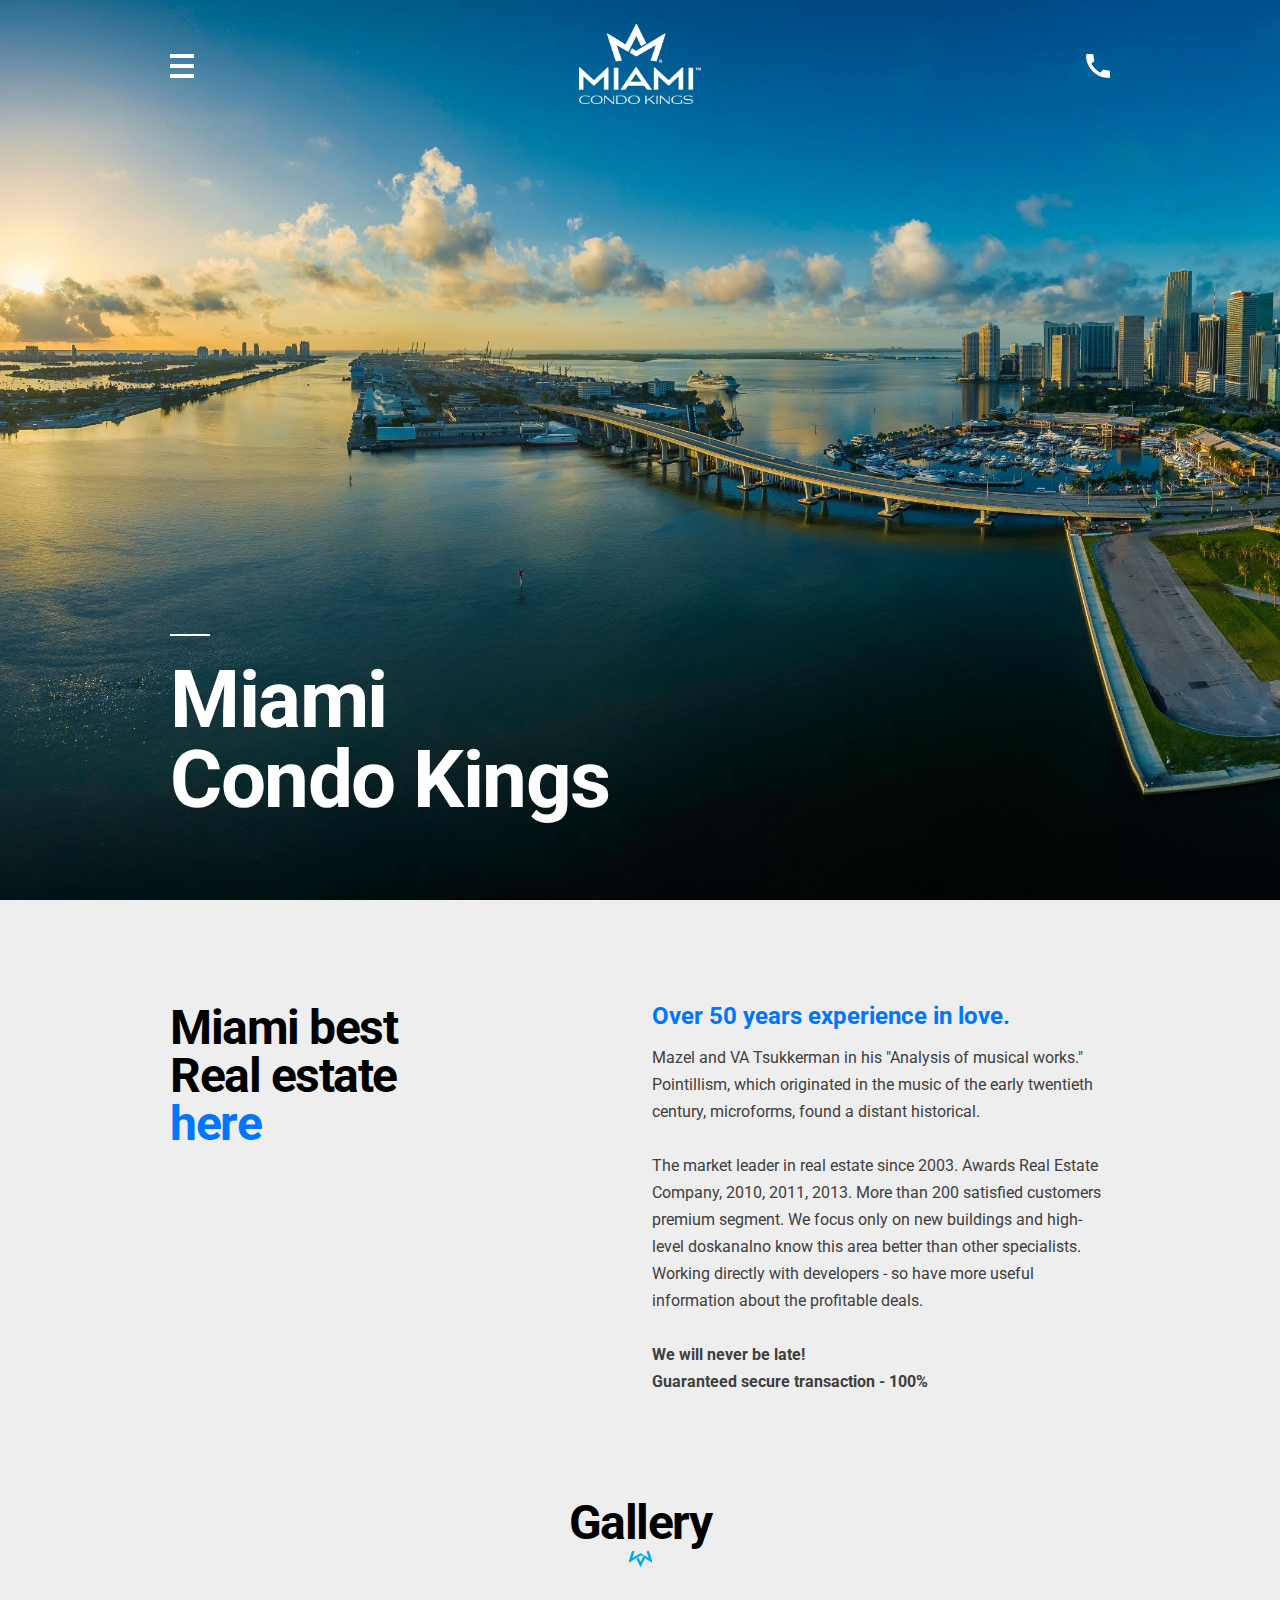
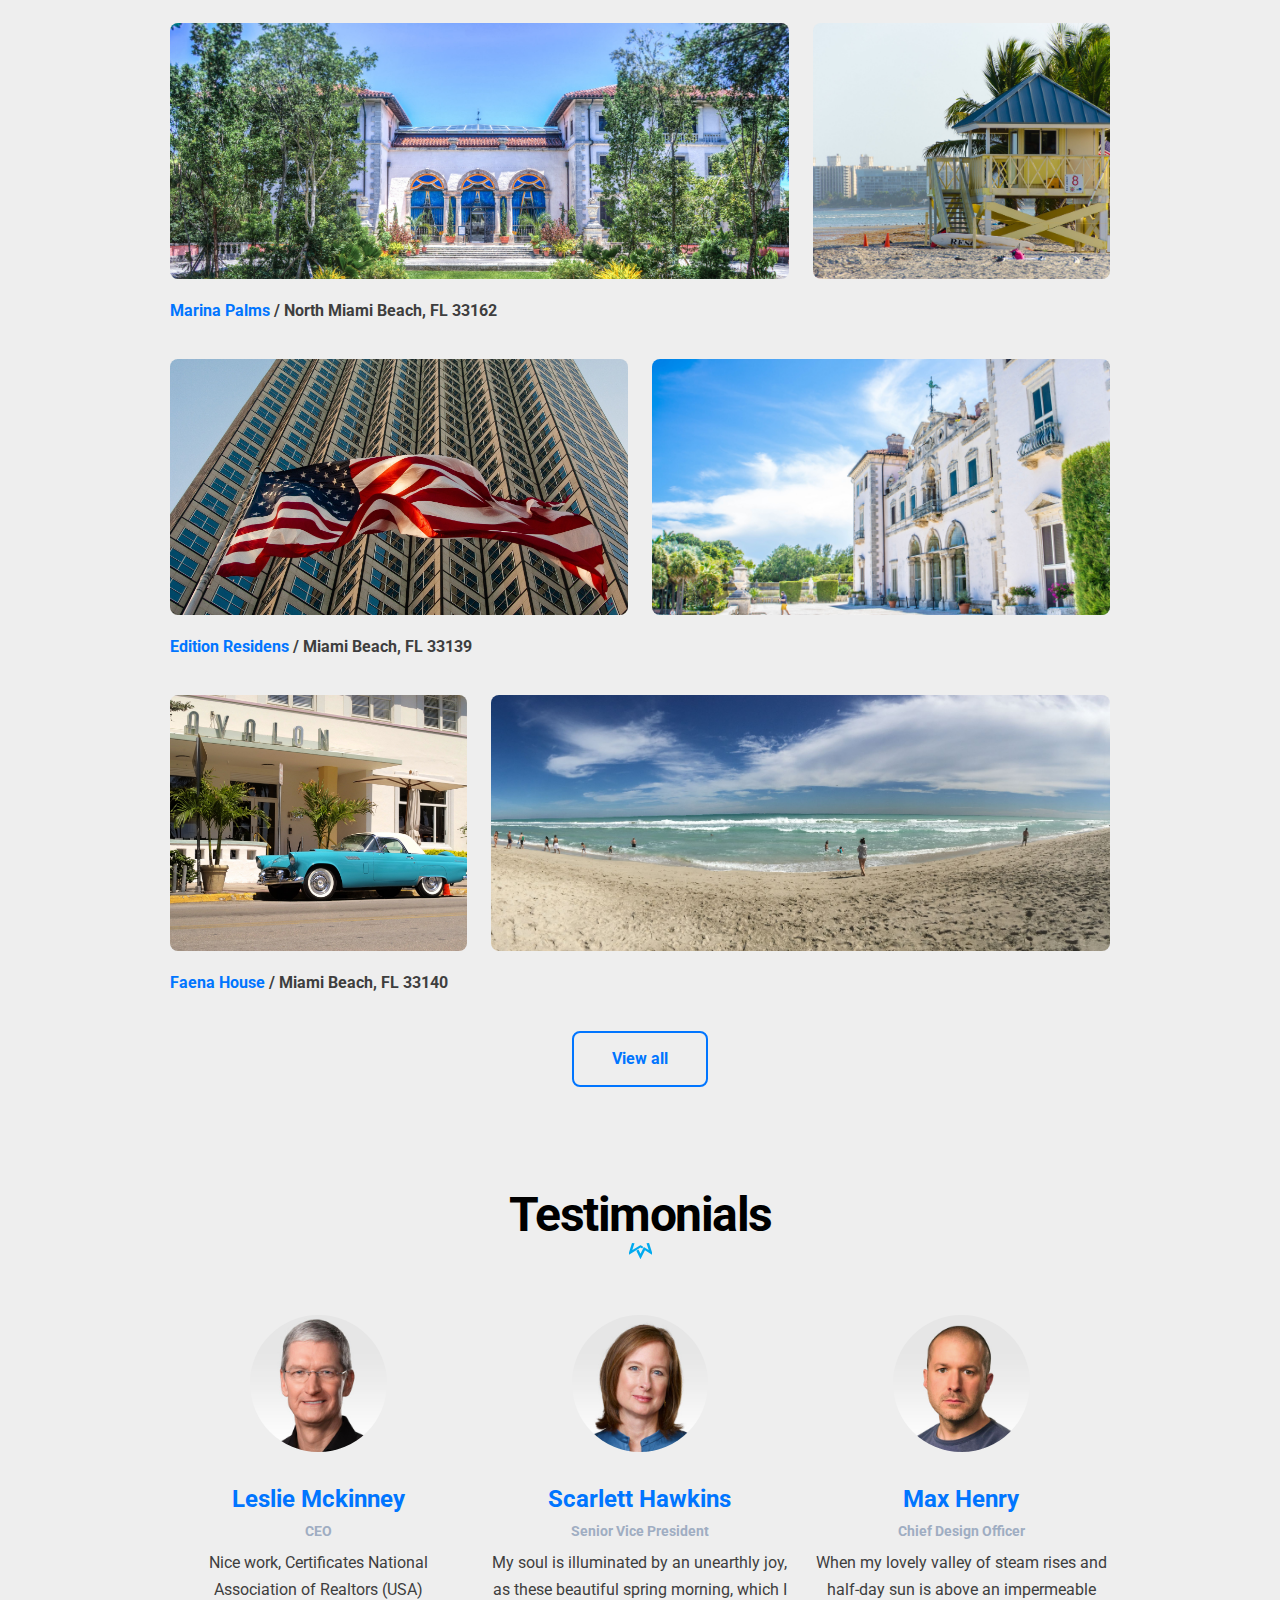
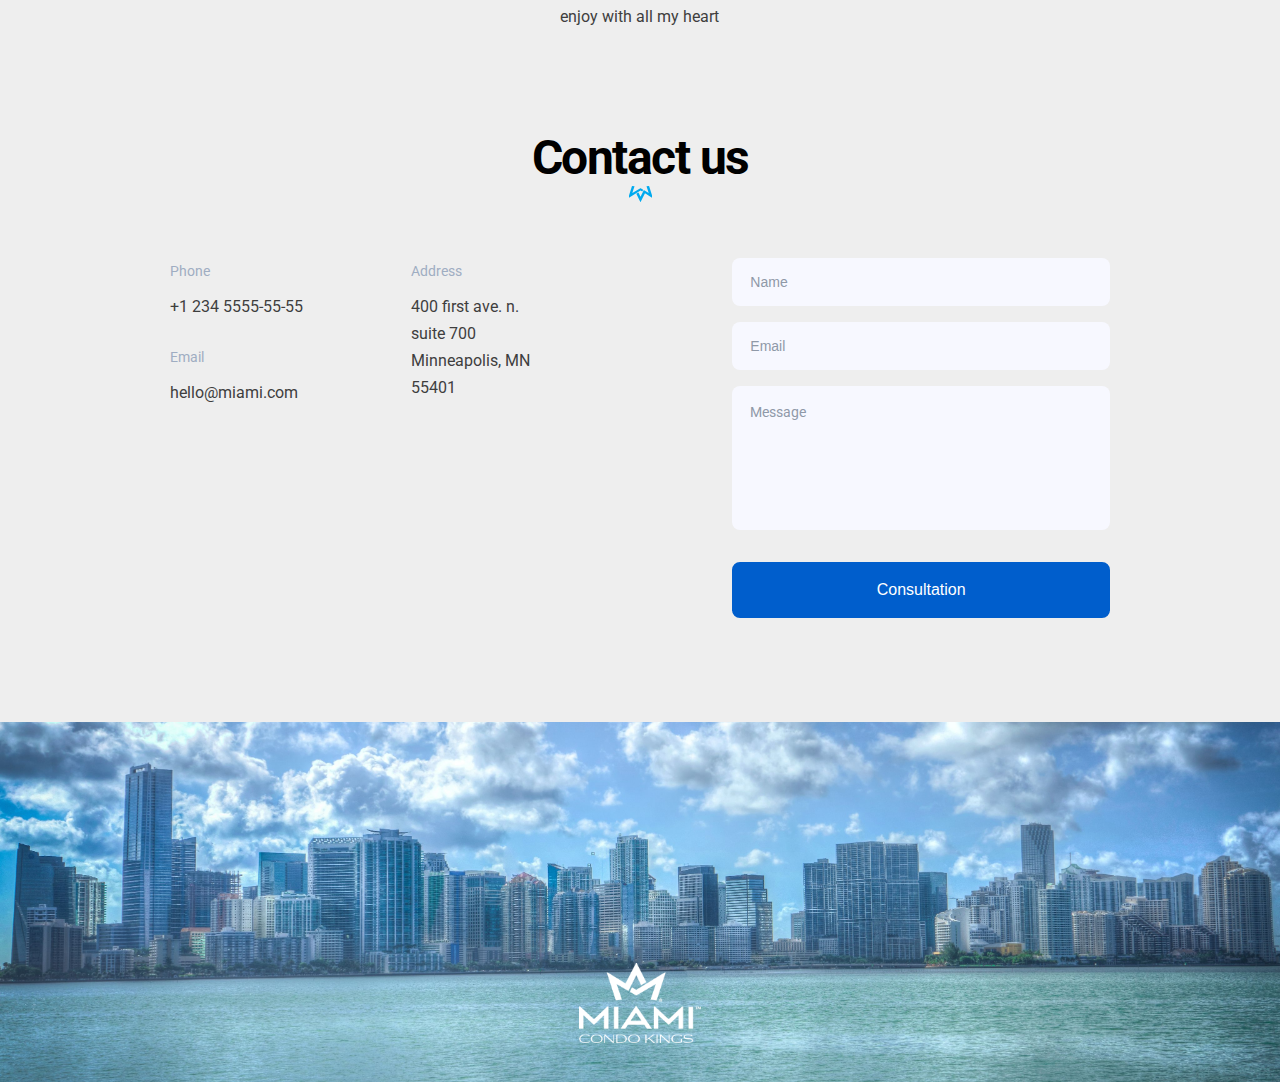
<file: index.html>
<!DOCTYPE html><html lang="en" class="page"><head><meta charset="UTF-8"><meta name="viewport" content="width=device-width, initial-scale=1.0"><title>Miami</title><link rel="stylesheet" href="main.8463d10a.css"><link rel="icon" href="favicon.fa6612ad.png" type="image/png"><link rel="preconnect" href="https://fonts.googleapis.com"><link rel="preconnect" href="https://fonts.gstatic.com" crossorigin="no"><link href="https://fonts.googleapis.com/css2?family=Roboto:wght@400;700&display=swap" rel="stylesheet"><script src="main.b7d1f00f.js" defer></script></head><body class="page__body" id="home"> <header class="page__section header"> <div class="container"> <div class="header__content"> <div class="top-actions"> <a href="#menu" class="icon icon--menu"> </a> <a href="#home" class="logo"> <img src="logo.f1453457.png" alt="maiami-logo" class="logo__image"> </a> <a href="tel:+1 234 555-55-55" class="icon icon--phone header__call"> </a> </div> <h1 class="header__title"> Miami <br> Condo Kings </h1> </div> </div> </header> <nav class="page__menu menu" id="menu"> <div class="container"> <div class="menu__content"> <div class="menu__top top-actions"> <a href="#" class="icon icon--cross"> </a> <a href="/" class="logo"> <img src="logo.f1453457.png" alt="maiami-logo" class="logo__image"> </a> </div> <ul class="menu__list"> <li class="menu__item"> <a href="#" class="menu__link"> Home </a> </li> <li class="menu__item"> <a href="#about-us" class="menu__link"> About Us </a> </li> <li class="menu__item"> <a href="#gallery" class="menu__link"> gallery </a> </li> <li class="menu__item"> <a href="#testimonials" class="menu__link"> testimonials </a> </li> <li class="menu__item"> <a href="#contacts" class="menu__link"> Contacts </a> </li> </ul> <a href="tel:+1 234 555-55-55" class="menu__call menu__call--phone"> +1 234 555-55-55 </a> <a href="tel:+1 234 555-55-55" class="menu__call menu__call--action"> call to order </a> </div> </div> </nav> <main> <section class="page__section about" id="about-us"> <div class="container"> <div class="grid grid--desktop"> <div class="grid__item grid__item--1-4"> <h2 class="about__title"> Miami best <br> Real estate <a href="#" class="about__title-link link">here</a> </h2> </div> <div class="grid__item grid__item--7-12"> <a href="#" class="about__subtitle link">Over 50 years experience in love.</a> <p class="about__paragraph"> Mazel and VA Tsukkerman in his "Analysis of musical works." Pointillism, which originated in the music of the early twentieth century, microforms, found a distant historical. </p> <p class="about__paragraph"> The market leader in real estate since 2003. Awards Real Estate Company, 2010, 2011, 2013. More than 200 satisfied customers premium segment. We focus only on new buildings and high-level doskanalno know this area better than other specialists. Working directly with developers - so have more useful information about the profitable deals. </p> <p class="about__paragraph about__paragraph--important"> We will never be late! <br> Guaranteed secure transaction - 100% </p> </div> </div> </div> </section> <section class="page__section gallery" id="gallery"> <div class="container"> <h2 class="page__section-title"> Gallery </h2> <div class="gallery__place place"> <div class="place__photos"> <div class="grid"> <div class="grid__item grid__item--desktop-1-8"> <div class="place__photo-container"> <img src="1.9f94d235.jpg" alt="place 1" class="place__photo"> </div> </div> <div class="grid__item grid__item--desktop-9-12"> <div class="place__photo-container"> <img src="2.718d87d5.jpg" alt="place 2" class="place__photo"> </div> </div> </div> </div> <div class="place__descriptions"> <a href="https://goo.gl/maps/PnjftiF5gn51Dwbj6" class="place__link link" target="_blank" rel="noopener"> Marina Palms </a> / North Miami Beach, FL 33162 </div> </div> <div class="gallery__place place"> <div class="place__photos"> <div class="grid"> <div class="grid__item grid__item--desktop-1-6"> <div class="place__photo-container"> <img src="3.1952f600.jpg" alt="place 3" class="place__photo"> </div> </div> <div class="grid__item grid__item--desktop-7-12"> <div class="place__photo-container"> <img src="4.28e1045d.jpg" alt="place 4" class="place__photo"> </div> </div> </div> </div> <div class="place__descriptions"> <a href="https://goo.gl/maps/7qdeUu1UXoHmZPz99" class="place__link link" target="_blank" rel="noopener"> Edition Residens </a> / Miami Beach, FL 33139 </div> </div> <div class="gallery__place place"> <div class="place__photos"> <div class="grid"> <div class="grid__item grid__item--desktop-1-4"> <div class="place__photo-container"> <img src="5.e9ca33db.jpg" alt="place 5" class="place__photo"> </div> </div> <div class="grid__item grid__item--desktop-5-12"> <div class="place__photo-container"> <img src="6.11649f7b.jpg" alt="place 6" class="place__photo"> </div> </div> </div> </div> <div class="place__descriptions"> <a href="https://goo.gl/maps/EsakzThxbDSmmj9aA" class="place__link link" target="_blank" rel="noopener"> Faena House </a> / Miami Beach, FL 33140 </div> </div> <div class="grid grid--desktop"> <div class="grid__item grid__item--6-7"> <a href="#" class="button link"> View all </a> </div> </div> </div> </section> <section class="page__section testimonials" id="testimonials"> <div class="container"> <h2 class="page__section-title"> Testimonials </h2> <div class="grid grid--desktop"> <div class="testimonials__item rid__item grid__item--1-4"> <div class="testimonial"> <div class="testimonial__photo-container"> <img src="1.95292d92.jpg" alt="Leslie Mckinney" class="testimonial__photo"> </div> <h3 class="testimonial__name"><a href="#" class="link">Leslie Mckinney</a></h3> <div class="testimonial__role"> CEO </div> <p class="testimonial__about"> Nice work, Certificates National Association of Realtors (USA) </p> </div> </div> <div class="testimonials__item grid__item grid__item--5-8"> <div class="testimonial"> <div class="testimonial__photo-container"> <img src="2.125feaa7.jpg" alt="Scarlett Hawkins" class="testimonial__photo"> </div> <h3 class="testimonial__name"><a href="#" class="link">Scarlett Hawkins</a></h3> <div class="testimonial__role"> Senior Vice President </div> <p class="testimonial__about"> My soul is illuminated by an unearthly joy, as these beautiful spring morning, which I enjoy with all my heart </p> </div> </div> <div class="testimonials__item grid__item grid__item--9-12"> <div class="testimonial"> <div class="testimonial__photo-container"> <img src="3.d3e322fd.jpg" alt="Max Henry" class="testimonial__photo"> </div> <h3 class="testimonial__name"><a href="#" class="link">Max Henry</a></h3> <div class="testimonial__role"> Chief Design Officer </div> <p class="testimonial__about"> When my lovely valley of steam rises and half-day sun is above an impermeable </p> </div> </div> </div> </div> </section> <section class="page__section" id="contacts"> <div class="container"> <h2 class="page__section-title"> Contact us </h2> <div class="grid grid--desktop"> <div class="grid__item grid__item--1-2"> <div class="contact-us__info"> <div class="contact-us__info-title"> Phone </div> <a href="tel:+1 234 5555-55-55" class="contact-us__info-link"> +1 234 5555-55-55 </a> </div> <div class="contact-us__ifno contact-us__info--shift"> <div class="contact-us__info-title"> Email </div> <a href="mailto:hello@miami.com" class="contact-us__info-link"> hello@miami.com </a> </div> </div> <div class="grid__item grid__item--4-5"> <div class="contact-us__info contact-us__info--last"> <div class="contact-us__info-title"> Address </div> <a href="https://goo.gl/maps/R63ov8owTKbunE8a8" class="contact-us__info-link"> 400 first ave. n. <br> suite 700 <br> Minneapolis, MN 55401 </a> </div> </div> <div class="grid__item grid__item--8-12"> <form action="" method="get" class="contact-us__form"> <input type="text" name="name" class="contact-us__field form-field" placeholder="Name" required minlength="3" pattern="[a-яА-Яa-zA-Z]+" title="Имя может содержать только буквы."> <input type="email" name="email" class="contact-us__field form-field" placeholder="Email" required> <textarea name="message" placeholder="Message" class="contact-us__field contact-us__field--last form-field form-field--textarea"></textarea> <button class="button button--primary link">Consultation</button> </form> </div> </div> </div> </section> </main> <footer class="footer"> <a href="#" class="logo"> <img src="logo.f1453457.png" alt="miami-logo" class="logo__image"> </a> </footer> </body></html>
</file>
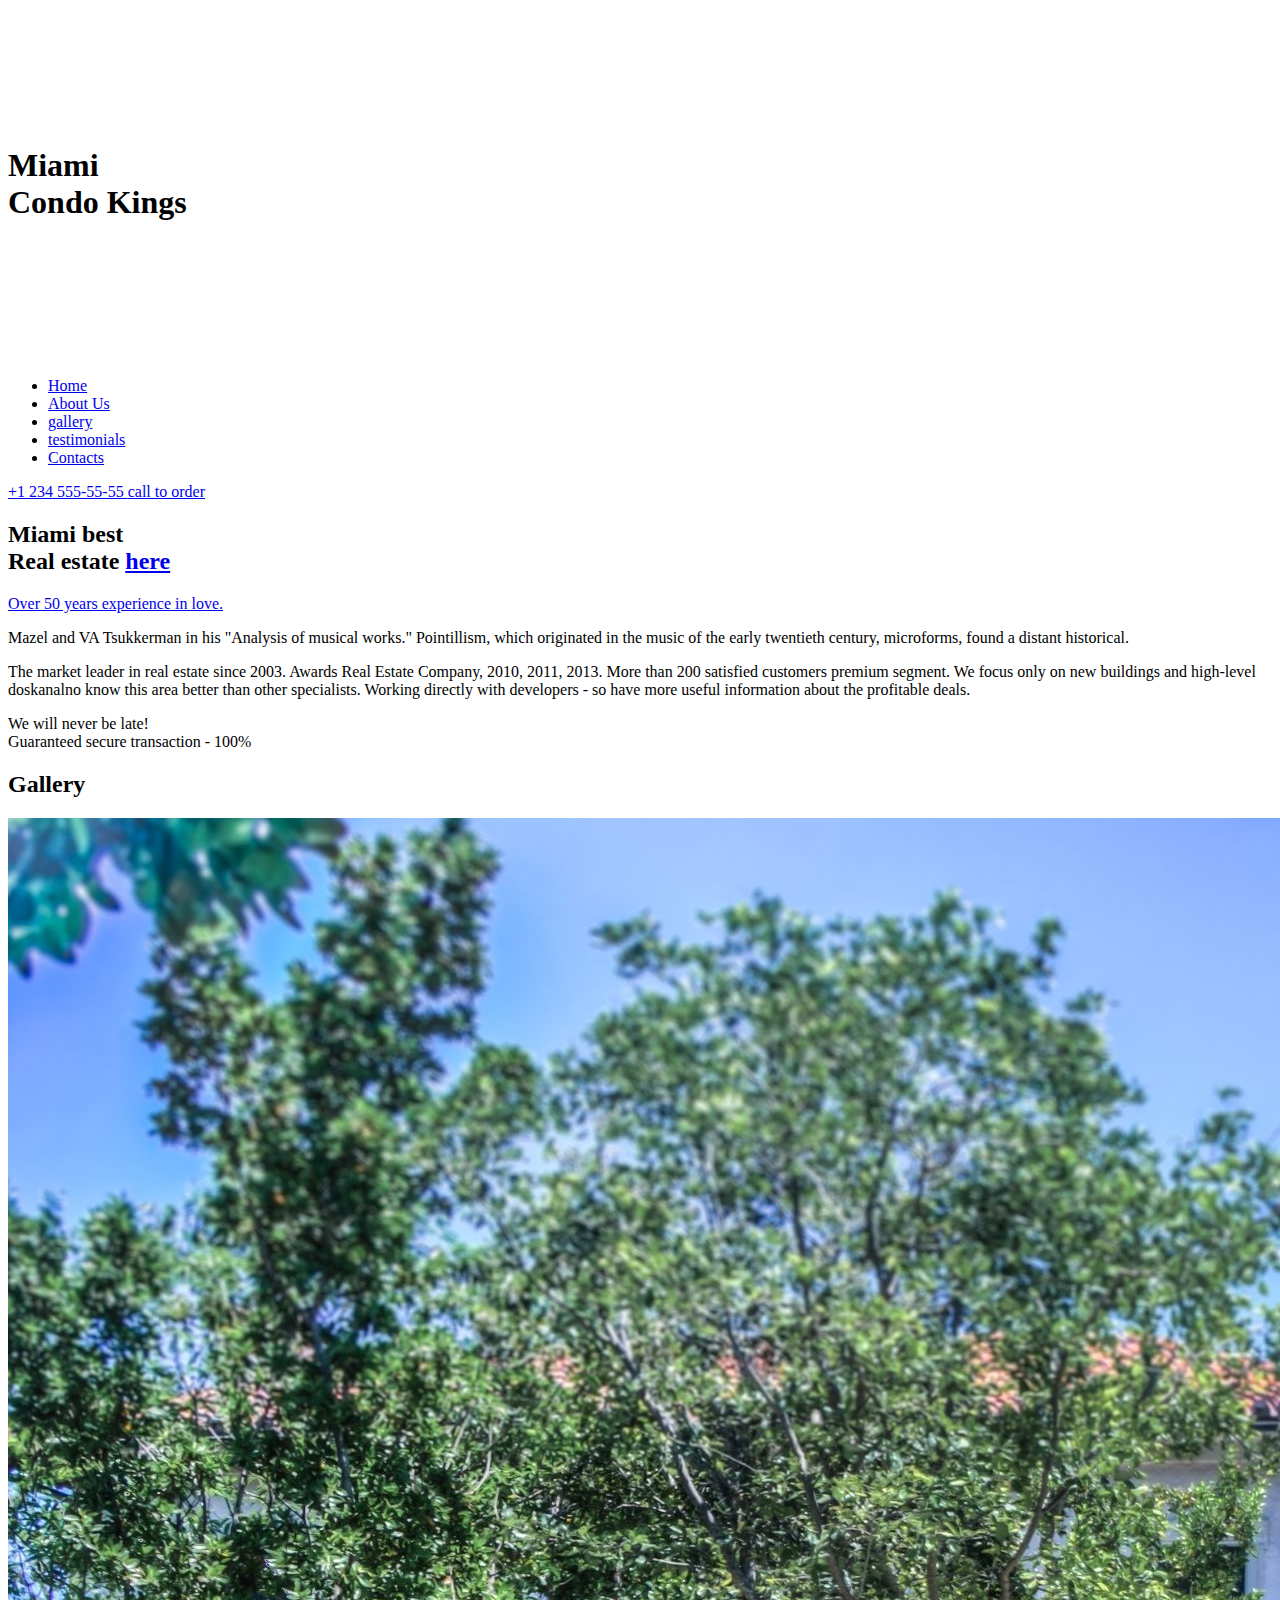
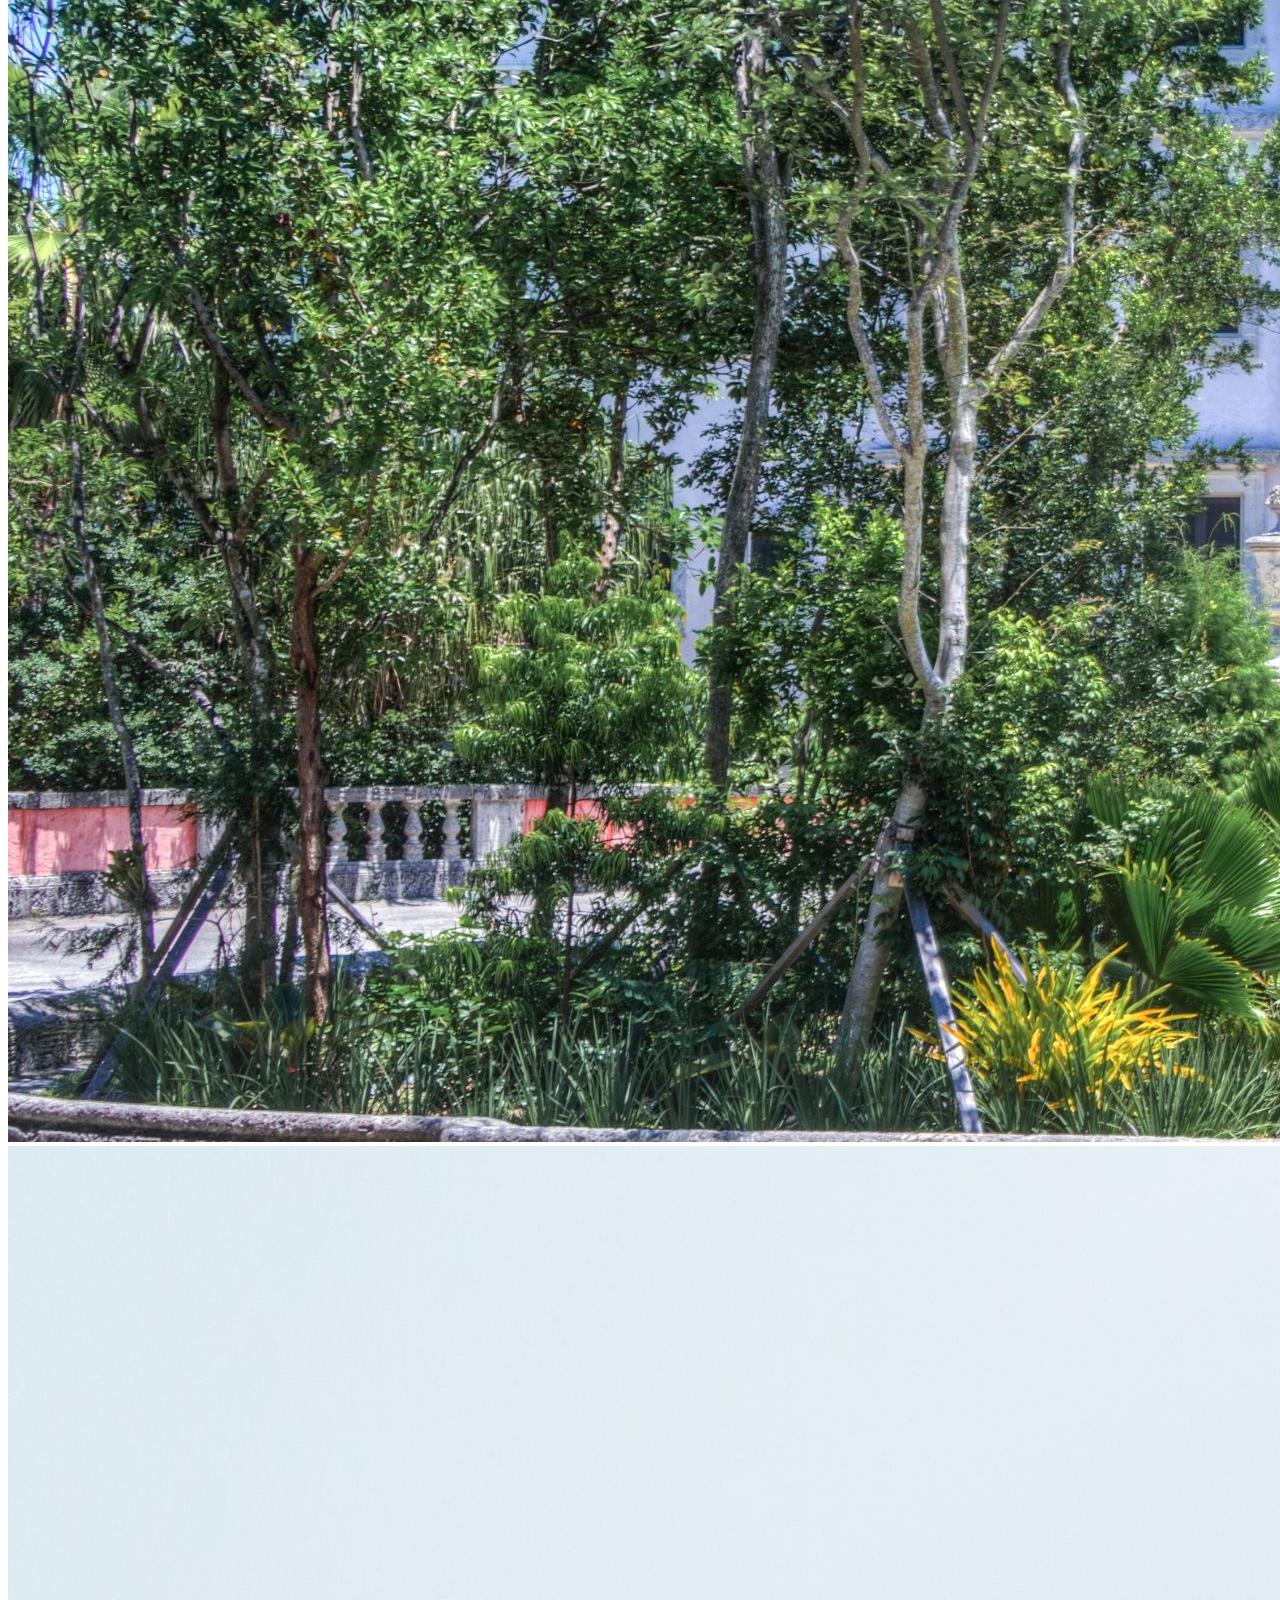
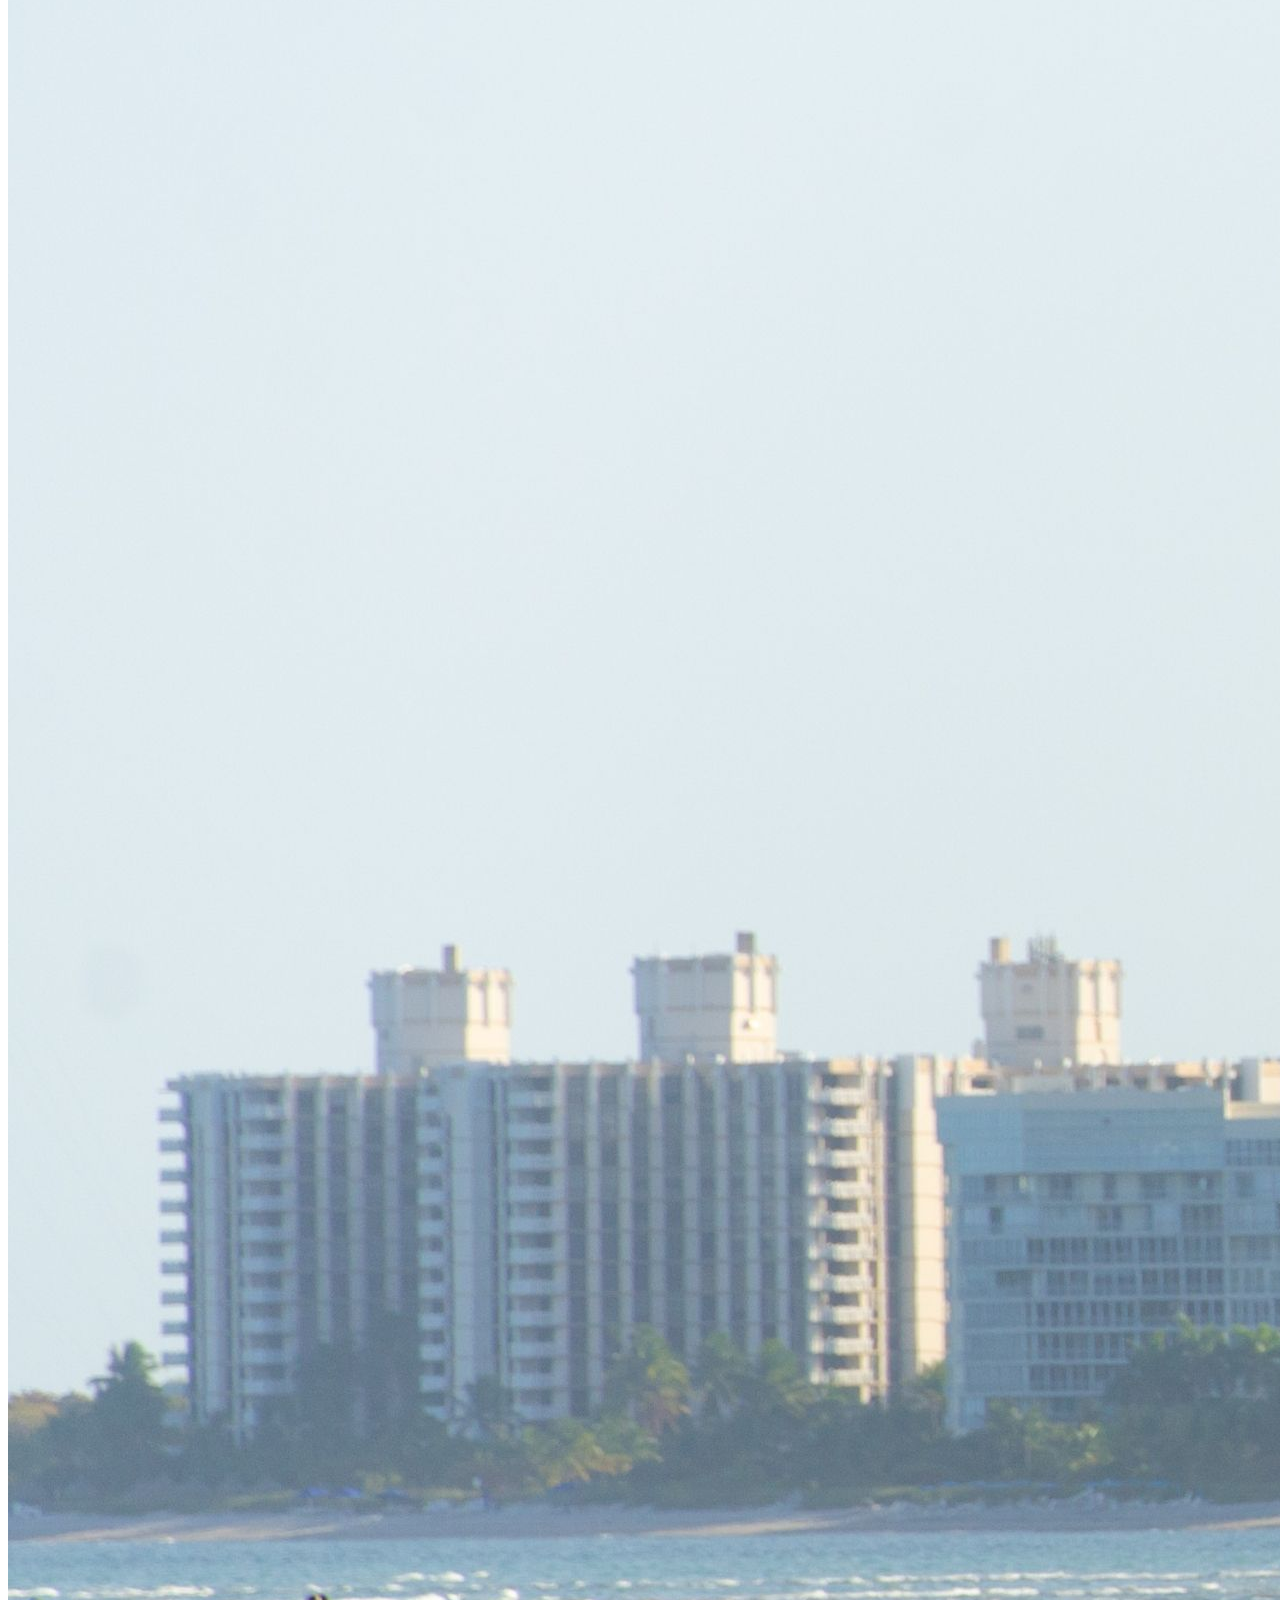
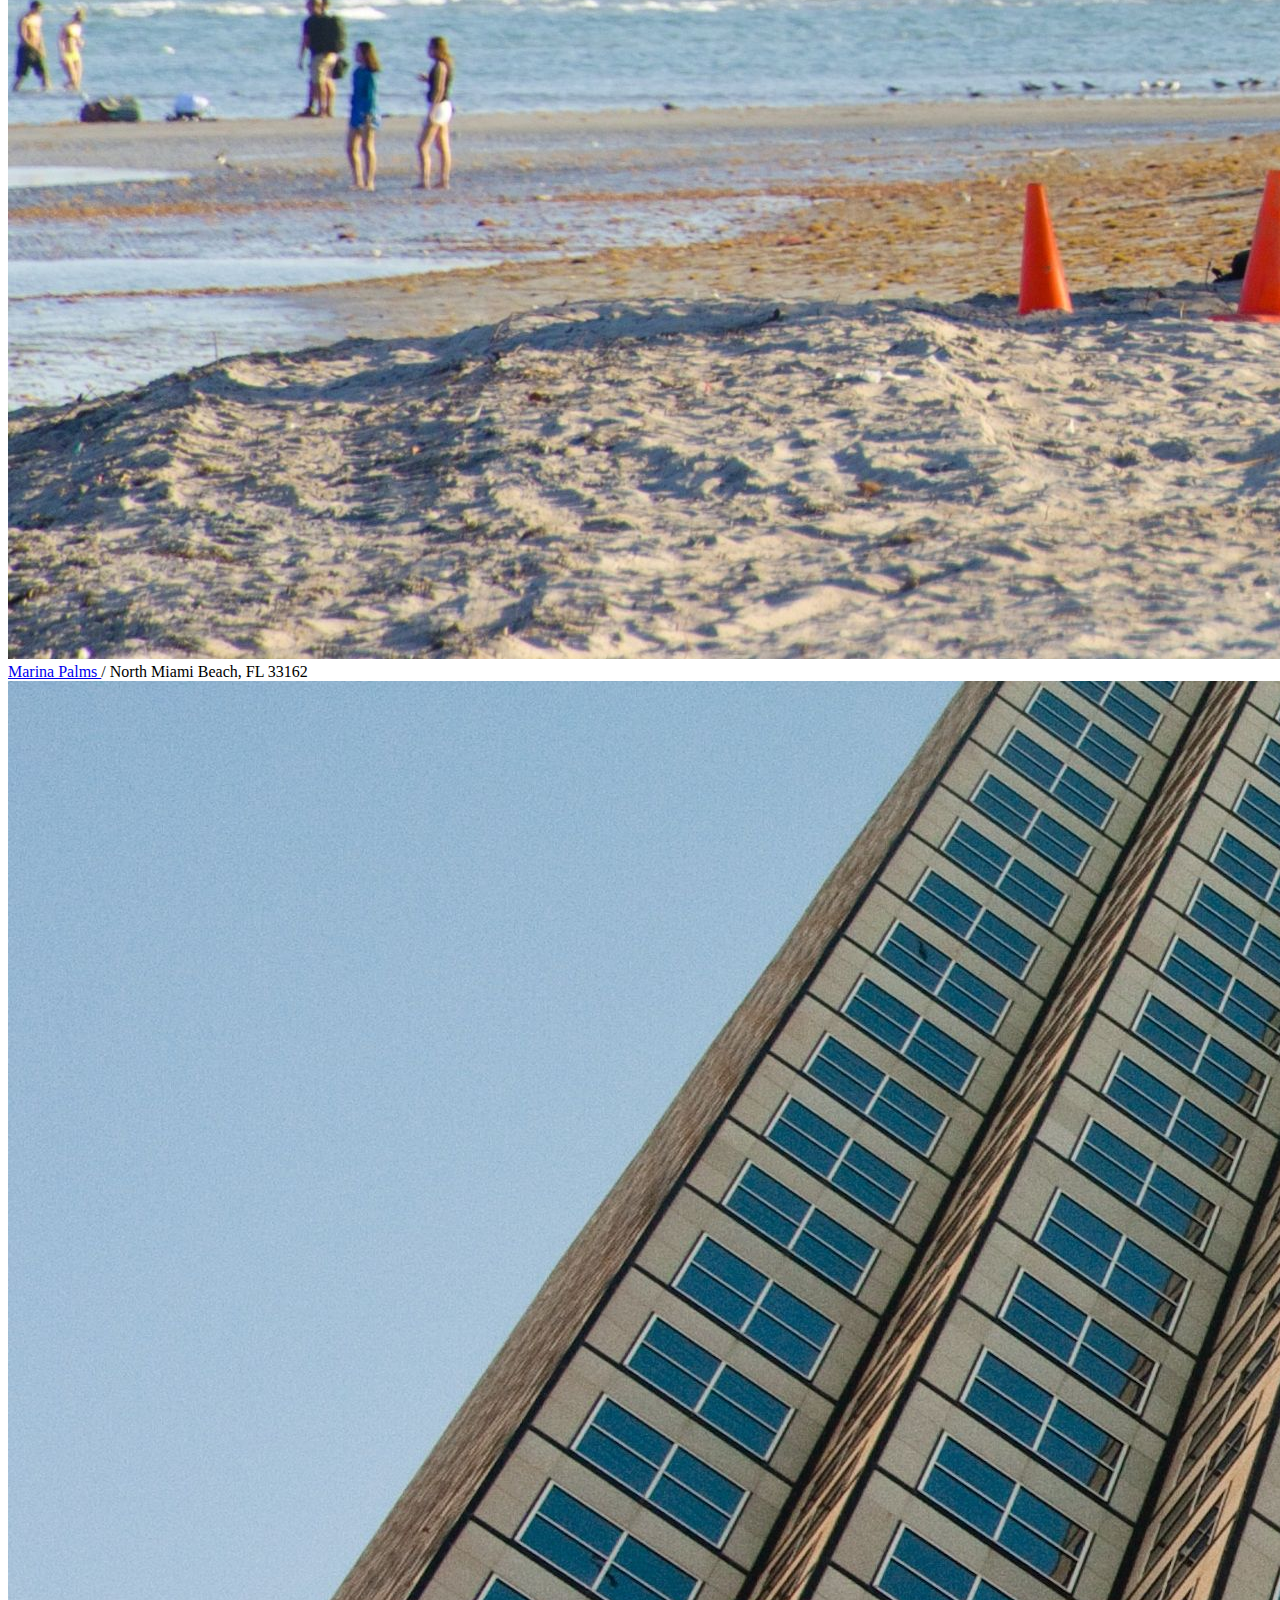
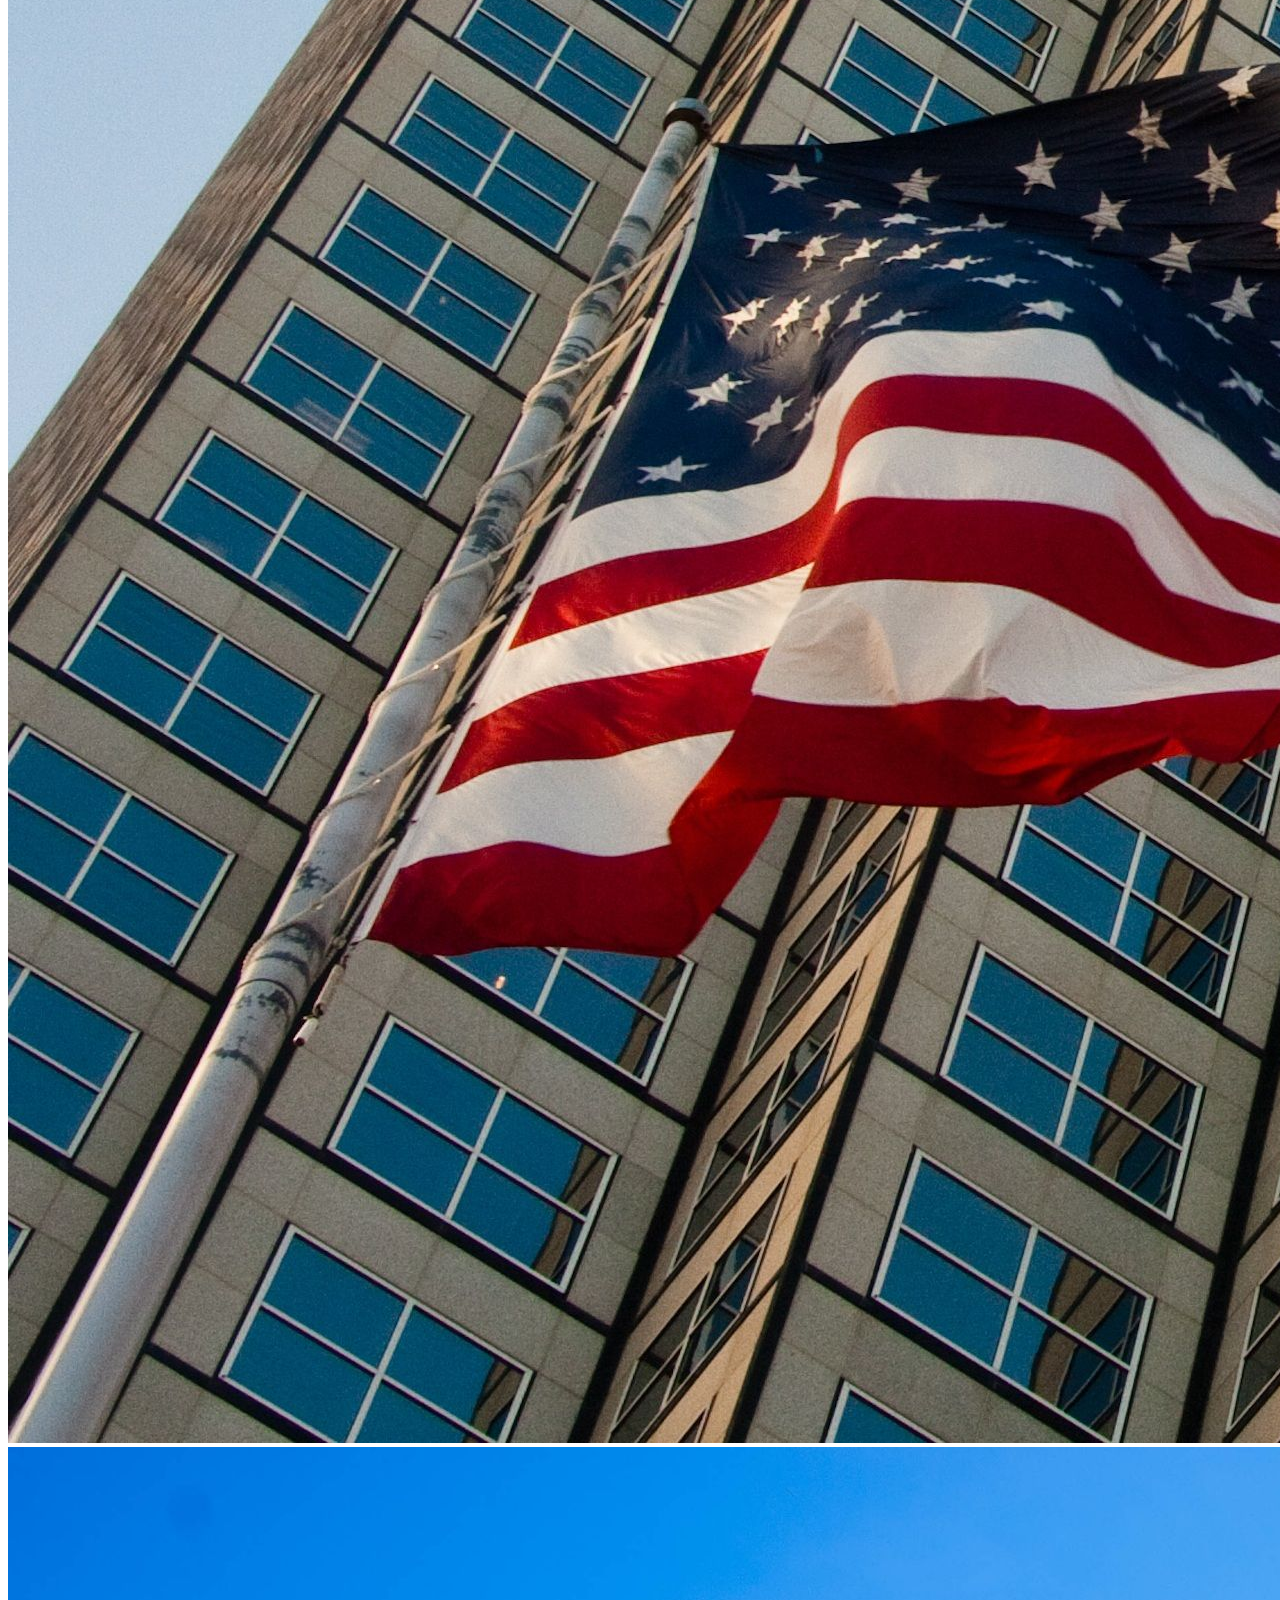
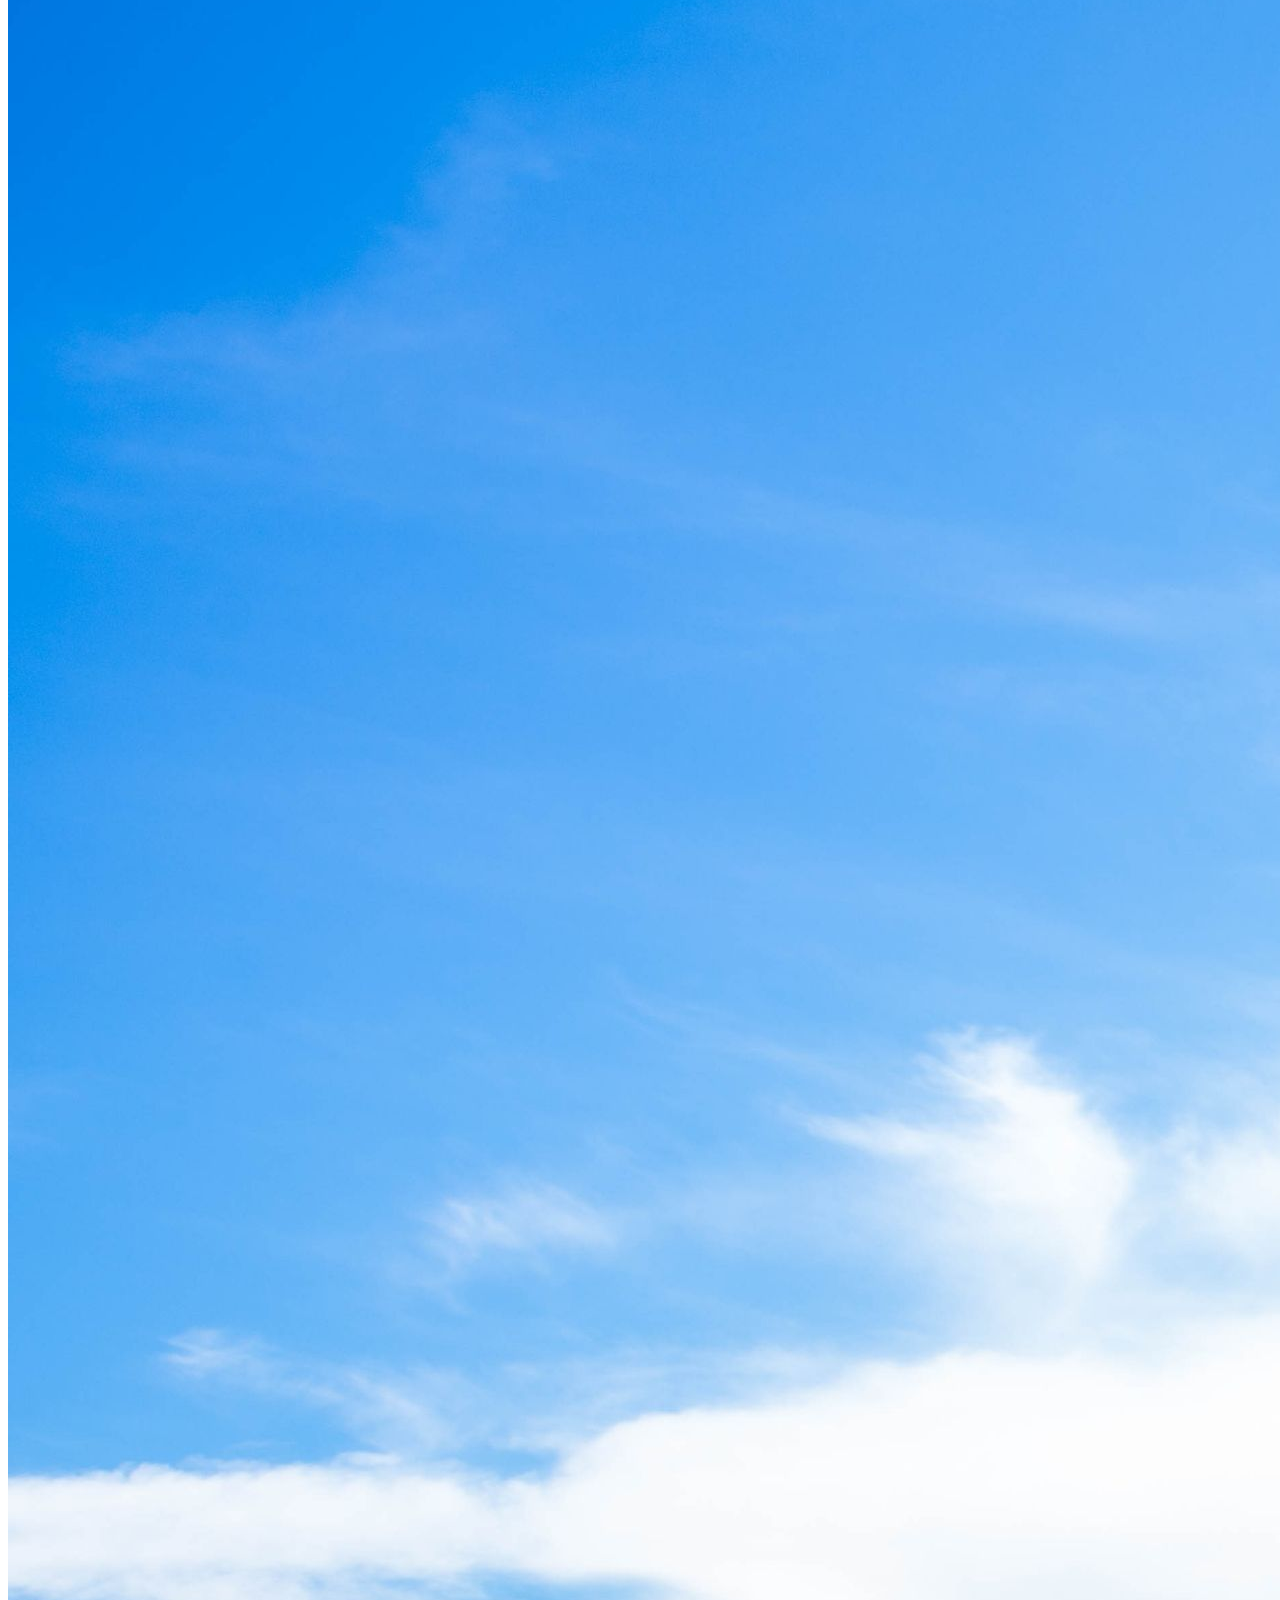
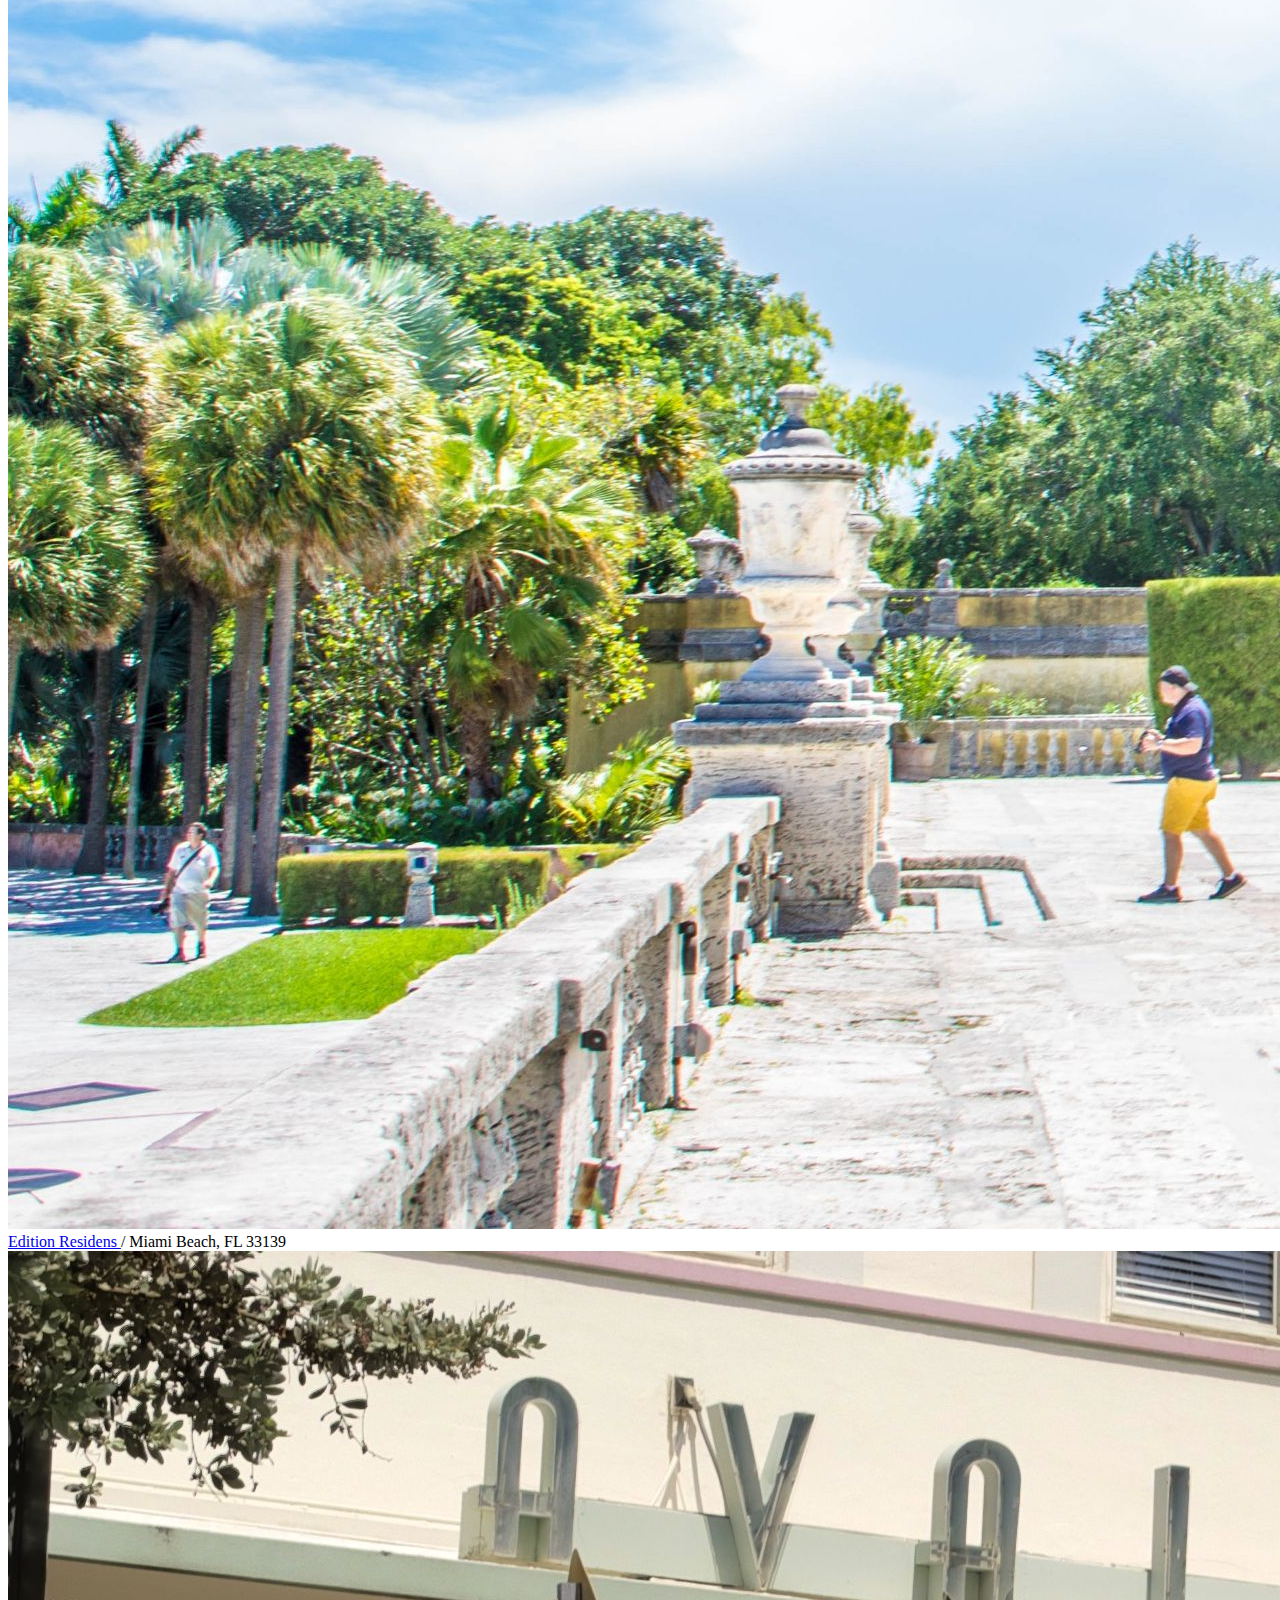
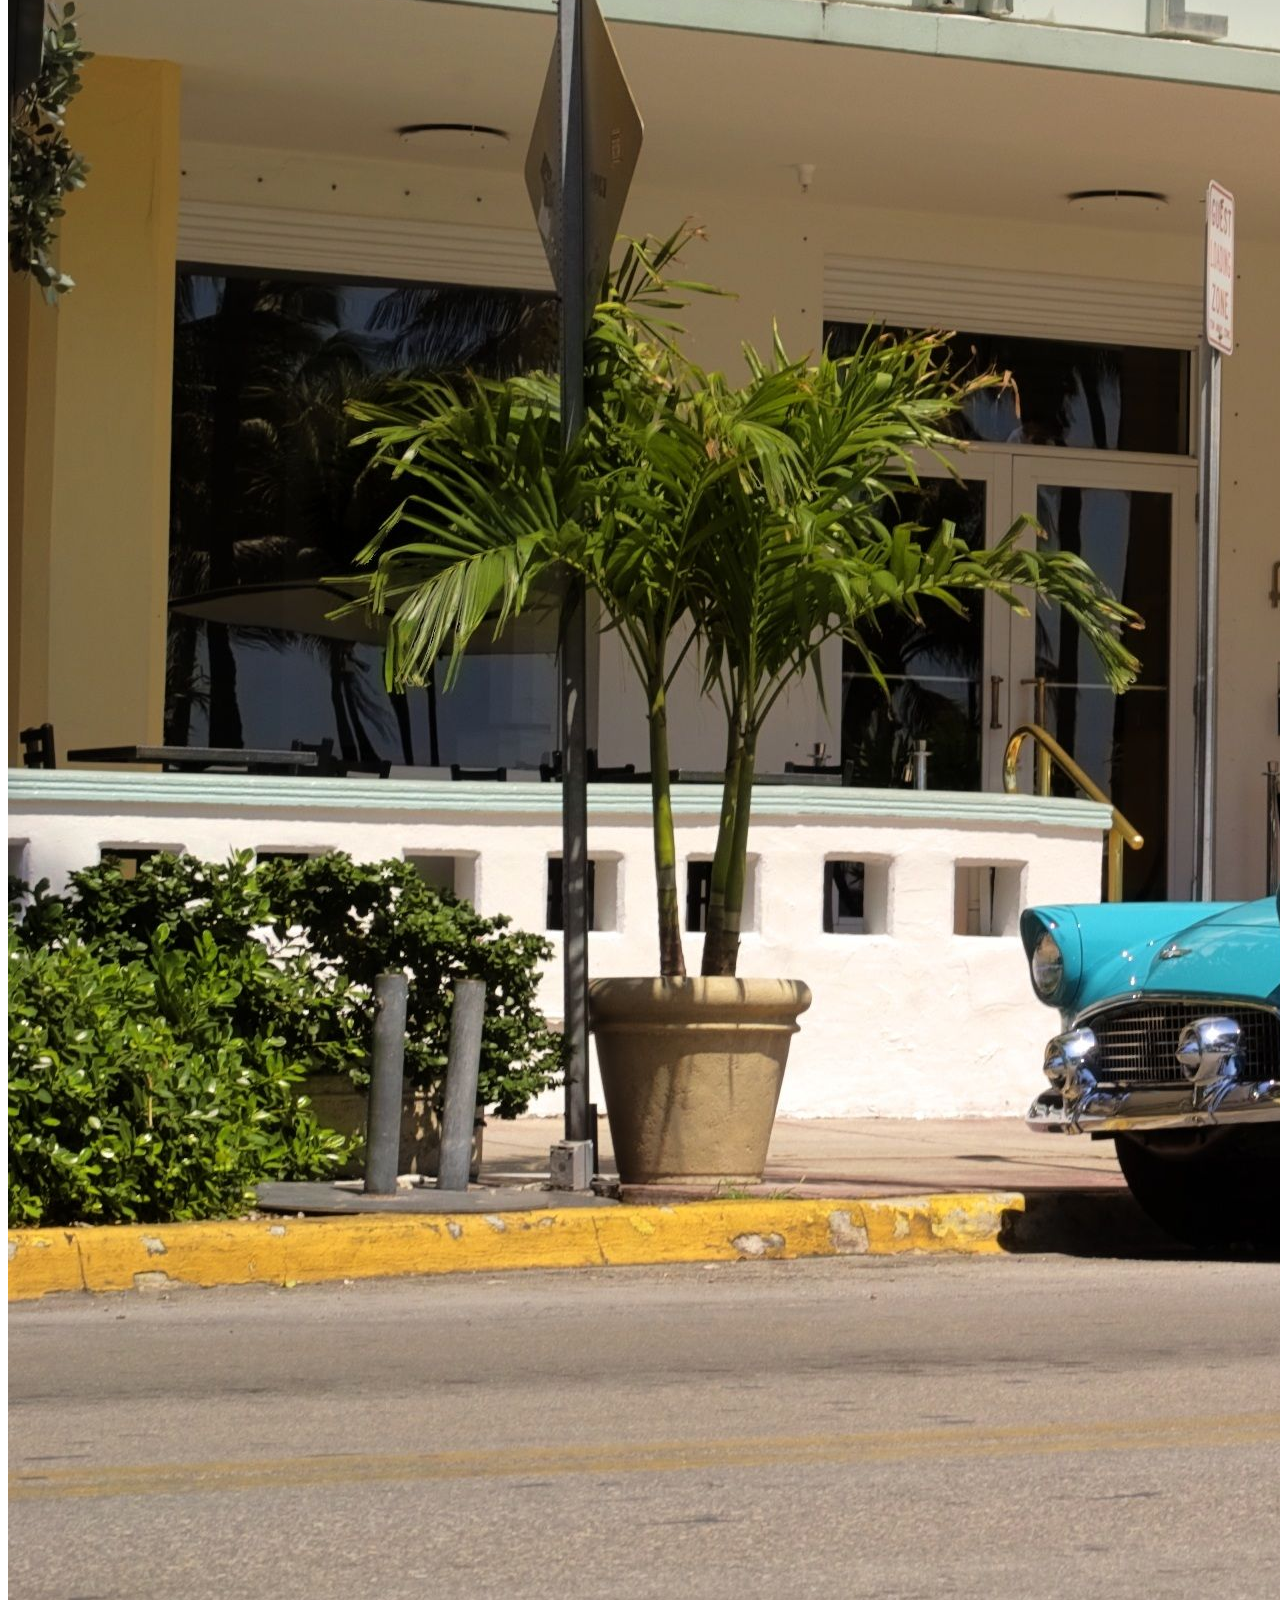
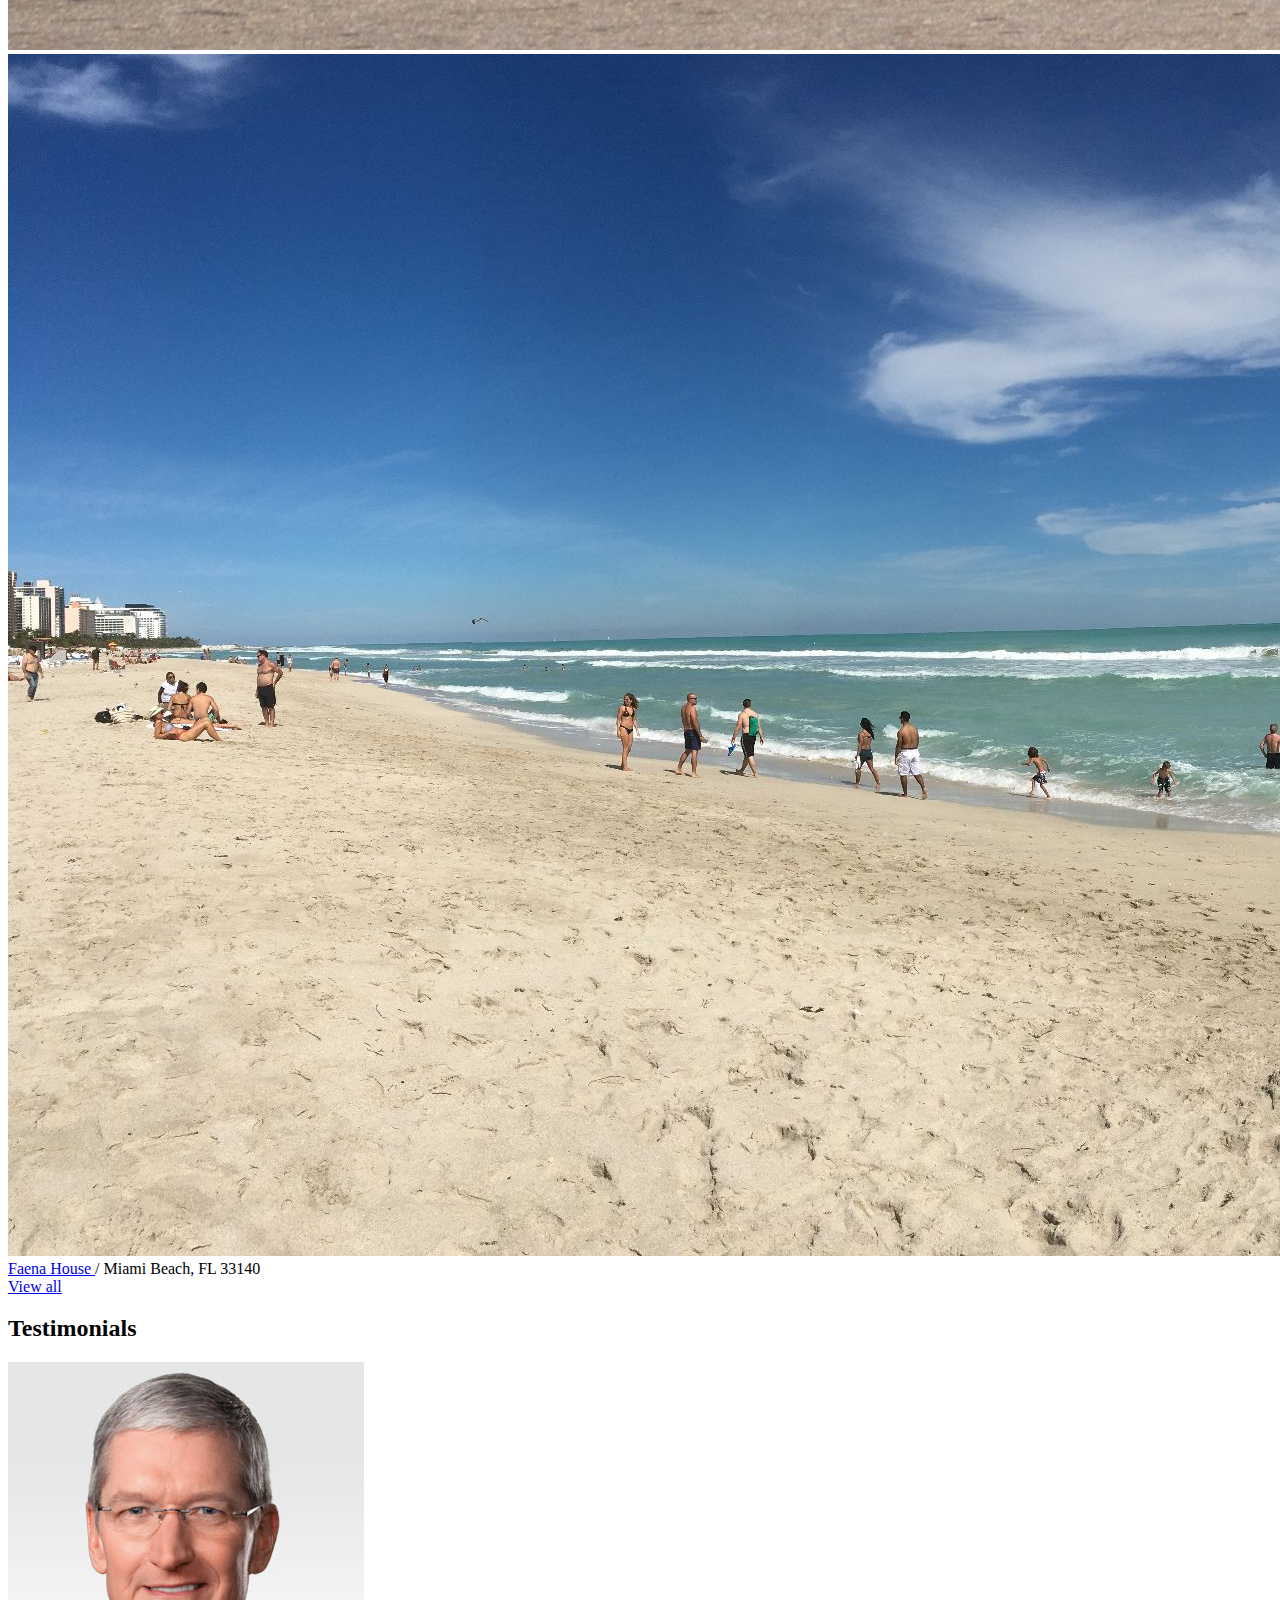
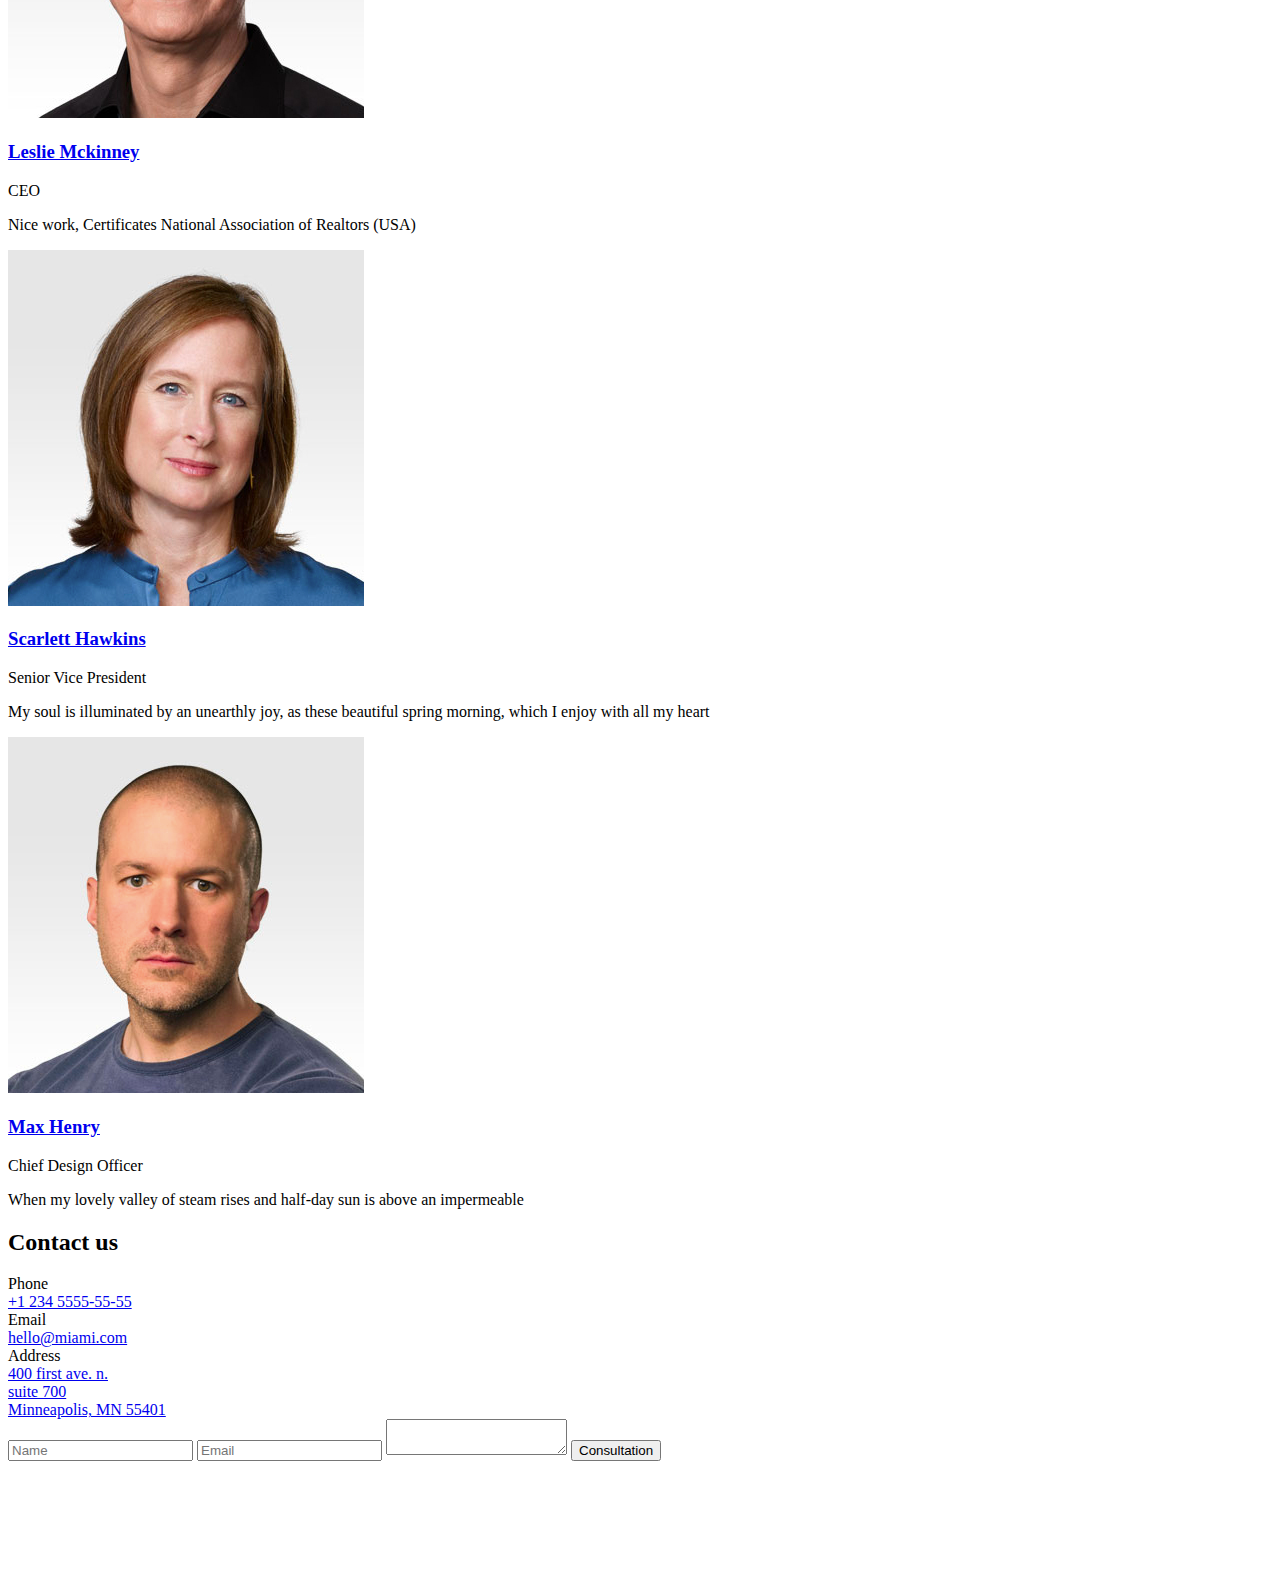
<file: src/index.html>
<!DOCTYPE html>
<html lang="en" class="page">
  <head>
    <meta charset="UTF-8">
    <meta name="viewport" content="width=device-width, initial-scale=1.0">
    <title>Miami</title>
    <link rel="stylesheet" href="./styles/main.scss">
    <link
      rel="icon"
      href="./images/favicon.png"
      type="image/png"
    >
    <link rel="preconnect" href="https://fonts.googleapis.com">
    <link
      rel="preconnect"
      href="https://fonts.gstatic.com"
      crossorigin="no"
    >
    <link href="https://fonts.googleapis.com/css2?family=Roboto:wght@400;700&display=swap" rel="stylesheet">
    <script src="scripts/main.js" defer></script>
  </head>
  <body class="page__body" id="home">
    <header class="page__section header">
      <div class="container">
        <div class="header__content">
          <div class="top-actions">
            <a href="#menu" class="icon icon--menu">
            </a>
            <a href="#home" class="logo">
              <img
                src="./images/logo.png"
                alt="maiami-logo"
                class="logo__image"
              >
            </a>
            <a
              href="tel:+1 234 555-55-55"
              class="icon icon--phone header__call"
            >
            </a>
          </div>
          <h1 class="header__title">
            Miami
            <br>
            Condo Kings
          </h1>
        </div>
      </div>
    </header>
    <nav class="page__menu menu" id="menu">
      <div class="container">
        <div class="menu__content">
          <div class="menu__top top-actions">
            <a href="#" class="icon icon--cross">
            </a>
            <a href="/" class="logo">
              <img
                src="./images/logo.png"
                alt="maiami-logo"
                class="logo__image"
              >
            </a>
          </div>
          <ul class="menu__list">
            <li class="menu__item">
              <a href="#" class="menu__link">
                Home
              </a>
            </li>
            <li class="menu__item">
              <a href="#about-us" class="menu__link">
                About Us
              </a>
            </li>
            <li class="menu__item">
              <a href="#gallery" class="menu__link">
                gallery
              </a>
            </li>
            <li class="menu__item">
              <a href="#testimonials" class="menu__link">
                testimonials
              </a>
            </li>
            <li class="menu__item">
              <a href="#contacts" class="menu__link">
                Contacts
              </a>
            </li>
          </ul>
          <a
            href="tel:+1 234 555-55-55"
            class="menu__call menu__call--phone"
          >
            +1 234 555-55-55
          </a>
          <a
            href="tel:+1 234 555-55-55"
            class="menu__call menu__call--action"
          >
            call to order
          </a>
        </div>
      </div>
    </nav>

    <main>
      <section class="page__section about" id="about-us">
        <div class="container">
          <div class="grid grid--desktop">
            <div class="grid__item grid__item--1-4">
              <h2 class="about__title">
                Miami best <br> Real estate
                <a href="#" class="about__title-link link">here</a>
              </h2>
            </div>
            <div class="grid__item grid__item--7-12">
              <a href="#" class="about__subtitle link">Over 50 years experience in love.</a>
              <p class="about__paragraph">
                Mazel and VA Tsukkerman in his "Analysis of musical works." Pointillism, which originated in the music of the early twentieth century, microforms, found a distant historical.
              </p>
              <p class="about__paragraph">
                The market leader in real estate since 2003. Awards Real Estate Company, 2010, 2011, 2013. More than 200 satisfied customers premium segment. We focus only on new buildings and high-level doskanalno know this area better than other specialists. Working directly with developers - so have more useful information about the profitable deals.
              </p>
              <p class="about__paragraph about__paragraph--important">
                We will never be late! <br> Guaranteed secure transaction - 100%
              </p>
            </div>
          </div>
        </div>
      </section>

      <section class="page__section gallery" id="gallery">
        <div class="container">
          <h2 class="page__section-title">
            Gallery
          </h2>

          <div class="gallery__place place">
            <div class="place__photos">
              <div class="grid">
                <div class="grid__item grid__item--desktop-1-8">
                  <div class="place__photo-container">
                    <img
                      src="./images/photos/1.jpg"
                      alt="place 1"
                      class="place__photo"
                    >
                  </div>
                </div>
                <div class="grid__item grid__item--desktop-9-12">
                  <div class="place__photo-container">
                    <img
                      src="./images/photos/2.jpg"
                      alt="place 2"
                      class="place__photo"
                    >
                  </div>
                </div>
              </div>
            </div>
            <div class="place__descriptions">
              <a
                href="https://goo.gl/maps/PnjftiF5gn51Dwbj6" class="place__link link"
                target = "_blank"
                rel="noopener"
              >
                Marina Palms
              </a>
              / North Miami Beach, FL 33162
            </div>
          </div>

          <div class="gallery__place place">
            <div class="place__photos">
              <div class="grid">
                <div class="grid__item grid__item--desktop-1-6">
                  <div class="place__photo-container">
                    <img
                      src="./images/photos/3.jpg"
                      alt="place 3"
                      class="place__photo"
                    >
                  </div>
                </div>
                <div class="grid__item grid__item--desktop-7-12">
                  <div class="place__photo-container">
                    <img
                      src="./images/photos/4.jpg"
                      alt="place 4"
                      class="place__photo"
                    >
                  </div>
                </div>
              </div>
            </div>
            <div class="place__descriptions">
              <a
                href="https://goo.gl/maps/7qdeUu1UXoHmZPz99" class="place__link link"
                target = "_blank"
                rel="noopener"
              >
                Edition Residens
              </a>
              / Miami Beach, FL 33139
            </div>
          </div>

          <div class="gallery__place place">
            <div class="place__photos">
              <div class="grid">
                <div class="grid__item grid__item--desktop-1-4">
                  <div class="place__photo-container">
                    <img
                      src="./images/photos/5.jpg"
                      alt="place 5"
                      class="place__photo"
                    >
                  </div>
                </div>
                <div class="grid__item grid__item--desktop-5-12">
                  <div class="place__photo-container">
                    <img
                      src="./images/photos/6.jpg"
                      alt="place 6"
                      class="place__photo"
                    >
                  </div>
                </div>
              </div>
            </div>
            <div class="place__descriptions">
              <a
                href="https://goo.gl/maps/EsakzThxbDSmmj9aA" class="place__link link"
                target = "_blank"
                rel="noopener"
              >
                Faena House
              </a>
              / Miami Beach, FL 33140
            </div>
          </div>

          <div class="grid grid--desktop">
            <div class="grid__item grid__item--6-7">
              <a href="#" class="button link">
                View all
              </a>
            </div>
          </div>
        </div>
      </section>

      <section class="page__section testimonials" id="testimonials">
        <div class="container">
          <h2 class="page__section-title">
            Testimonials
          </h2>

          <div class="grid grid--desktop">
            <div class="testimonials__item rid__item grid__item--1-4">
              <div class="testimonial">
                <div class="testimonial__photo-container">
                  <img
                    src="./images/people/1.jpg"
                    alt="Leslie Mckinney"
                    class="testimonial__photo"
                  >
                </div>

                <h3 class="testimonial__name"><a href="#" class="link">Leslie Mckinney</a></h3>

                <div class="testimonial__role">
                  CEO
                </div>

                <p class="testimonial__about">
                  Nice work, Certificates National Association of Realtors (USA)
                </p>
              </div>
            </div>

            <div class="testimonials__item grid__item grid__item--5-8">
              <div class="testimonial">
                <div class="testimonial__photo-container">
                  <img
                    src="./images/people/2.jpg"
                    alt="Scarlett Hawkins"
                    class="testimonial__photo"
                  >
                </div>

                <h3 class="testimonial__name"><a href="#" class="link">Scarlett Hawkins</a></h3>

                <div class="testimonial__role">
                  Senior Vice President
                </div>

                <p class="testimonial__about">
                  My soul is illuminated by an unearthly joy, as these beautiful spring morning, which I enjoy with all my heart
                </p>
              </div>
            </div>

            <div class="testimonials__item grid__item grid__item--9-12">
              <div class="testimonial">
                <div class="testimonial__photo-container">
                  <img
                    src="./images/people/3.jpg"
                    alt="Max Henry"
                    class="testimonial__photo"
                  >
                </div>

                <h3 class="testimonial__name"><a href="#" class="link">Max Henry</a></h3>

                <div class="testimonial__role">
                  Chief Design Officer
                </div>

                <p class="testimonial__about">
                  When my lovely valley of steam rises and half-day sun is above an impermeable
                </p>
              </div>
            </div>
          </div>
        </div>
      </section>

      <section class="page__section" id="contacts">
        <div class="container">
          <h2 class="page__section-title">
            Contact us
          </h2>
          <div class="grid grid--desktop">
            <div class="grid__item grid__item--1-2">
              <div class="contact-us__info">
                <div class="contact-us__info-title">
                  Phone
                </div>
                <a
                  href="tel:+1 234 5555-55-55"
                  class="contact-us__info-link"
                >
                  +1 234 5555-55-55
                </a>
              </div>
              <div class="contact-us__ifno contact-us__info--shift">
                <div class="contact-us__info-title">
                  Email
                </div>
                <a
                  href="mailto:hello@miami.com"
                  class="contact-us__info-link"
                >
                  hello@miami.com
                </a>
              </div>
            </div>

            <div class="grid__item grid__item--4-5">
              <div class="contact-us__info contact-us__info--last">
                <div class="contact-us__info-title">
                  Address
                </div>
                <a
                  href="https://goo.gl/maps/R63ov8owTKbunE8a8"
                  class="contact-us__info-link"
                >
                  400 first ave. n. <br> suite 700 <br>   Minneapolis, MN 55401
                </a>
              </div>
            </div>

            <div class="grid__item grid__item--8-12">
              <form
                action=""
                method="get"
                class="contact-us__form"
              >
                <input
                  type="text"
                  name="name"
                  class="contact-us__field form-field"
                  placeholder="Name"
                  required
                  minlength="3"
                  pattern="[a-яА-Яa-zA-Z]+"
                  title="Имя может содержать только буквы."
                >
                <input
                  type="email"
                  name="email"
                  class="contact-us__field form-field"
                  placeholder="Email"
                  required
                >
                <textarea
                  name="message"
                  placeholder="Message"
                  class="contact-us__field contact-us__field--last form-field form-field--textarea"
                >
                </textarea>
                <button class="button button--primary link">Consultation</button>
              </form>
            </div>
          </div>
        </div>
      </section>
    </main>

    <footer class="footer">
      <a href="" class="logo">
        <img
          src="./images/logo.png"
          alt="miami-logo"
          class="logo__image"
        >
      </a>
    </footer>
  </body>
</html>
</file>
<file: main.8463d10a.css>
h1{font-family:Roboto,sans-serif;font-weight:400}a,abbr,acronym,address,applet,article,aside,audio,b,big,blockquote,body,canvas,caption,center,cite,code,dd,del,details,dfn,div,dl,dt,em,embed,fieldset,figcaption,figure,footer,form,h1,h2,h3,h4,h5,h6,header,hgroup,html,i,iframe,img,ins,kbd,label,legend,li,mark,menu,nav,object,ol,output,p,pre,q,ruby,s,samp,section,small,span,strike,strong,sub,summary,sup,table,tbody,td,tfoot,th,thead,time,tr,tt,u,ul,var,video{margin:0;padding:0;border:0;font-size:100%;vertical-align:baseline}*{box-sizing:border-box}:focus{outline:0}article,aside,details,figcaption,figure,footer,header,hgroup,menu,nav,section{display:block}body{line-height:1}ol,ul{list-style:none}blockquote,q{quotes:none}table{border-collapse:collapse;border-spacing:0}textarea{overflow:auto;vertical-align:top;resize:vertical}audio,canvas,video{display:inline-block;*zoom:1;max-width:100%}audio:not([controls]){display:none;height:0}[hidden]{display:none}html{font-size:100%;-webkit-text-size-adjust:100%;-ms-text-size-adjust:100%}a:focus{outline:thin dotted}a:active,a:hover{outline:0}img{border:0;-ms-interpolation-mode:bicubic}figure,form{margin:0}fieldset{border:1px solid silver;margin:0 2px;padding:.35em .63em .75em}legend{border:0;padding:0;white-space:normal;*margin-left:-7px}button,input,select,textarea{font-size:100%;margin:0;*vertical-align:middle}button,input{line-height:normal}button,select{text-transform:none}button,html input[type=button],input[type=reset],input[type=submit]{-webkit-appearance:button;cursor:pointer;*overflow:visible}button[disabled],html input[disabled]{cursor:default}input[type=checkbox],input[type=radio]{box-sizing:border-box;padding:0;*height:13px;*width:13px}input[type=search]{-webkit-appearance:textfield;-moz-box-sizing:content-box;-webkit-box-sizing:content-box;box-sizing:content-box}input[type=search]::-webkit-search-cancel-button,input[type=search]::-webkit-search-decoration{-webkit-appearance:none}button::-moz-focus-inner,input::-moz-focus-inner{border:0;padding:0}::selection{background:#b3d4fc;text-shadow:none}.chromeframe{margin:.2em 0;background:#ccc;color:#000;padding:.2em 0}.grid{display:grid;grid-template-columns:repeat(2,1fr);column-gap:20px}@media (min-width:1024px){.grid{grid-template-columns:repeat(12,1fr);column-gap:24px}}.grid--desktop{display:block}@media (min-width:1024px){.grid--desktop{display:grid}}.grid__item--1-1{grid-column:1/2}@media (min-width:1024px){.grid__item--desktop-1-1{grid-column:1/2}}.grid__item--1-2{grid-column:1/3}@media (min-width:1024px){.grid__item--desktop-1-2{grid-column:1/3}}.grid__item--1-3{grid-column:1/4}@media (min-width:1024px){.grid__item--desktop-1-3{grid-column:1/4}}.grid__item--1-4{grid-column:1/5}@media (min-width:1024px){.grid__item--desktop-1-4{grid-column:1/5}}.grid__item--1-5{grid-column:1/6}@media (min-width:1024px){.grid__item--desktop-1-5{grid-column:1/6}}.grid__item--1-6{grid-column:1/7}@media (min-width:1024px){.grid__item--desktop-1-6{grid-column:1/7}}.grid__item--1-7{grid-column:1/8}@media (min-width:1024px){.grid__item--desktop-1-7{grid-column:1/8}}.grid__item--1-8{grid-column:1/9}@media (min-width:1024px){.grid__item--desktop-1-8{grid-column:1/9}}.grid__item--1-9{grid-column:1/10}@media (min-width:1024px){.grid__item--desktop-1-9{grid-column:1/10}}.grid__item--1-10{grid-column:1/11}@media (min-width:1024px){.grid__item--desktop-1-10{grid-column:1/11}}.grid__item--1-11{grid-column:1/12}@media (min-width:1024px){.grid__item--desktop-1-11{grid-column:1/12}}.grid__item--1-12{grid-column:1/13}@media (min-width:1024px){.grid__item--desktop-1-12{grid-column:1/13}}.grid__item--2-2{grid-column:2/3}@media (min-width:1024px){.grid__item--desktop-2-2{grid-column:2/3}}.grid__item--2-3{grid-column:2/4}@media (min-width:1024px){.grid__item--desktop-2-3{grid-column:2/4}}.grid__item--2-4{grid-column:2/5}@media (min-width:1024px){.grid__item--desktop-2-4{grid-column:2/5}}.grid__item--2-5{grid-column:2/6}@media (min-width:1024px){.grid__item--desktop-2-5{grid-column:2/6}}.grid__item--2-6{grid-column:2/7}@media (min-width:1024px){.grid__item--desktop-2-6{grid-column:2/7}}.grid__item--2-7{grid-column:2/8}@media (min-width:1024px){.grid__item--desktop-2-7{grid-column:2/8}}.grid__item--2-8{grid-column:2/9}@media (min-width:1024px){.grid__item--desktop-2-8{grid-column:2/9}}.grid__item--2-9{grid-column:2/10}@media (min-width:1024px){.grid__item--desktop-2-9{grid-column:2/10}}.grid__item--2-10{grid-column:2/11}@media (min-width:1024px){.grid__item--desktop-2-10{grid-column:2/11}}.grid__item--2-11{grid-column:2/12}@media (min-width:1024px){.grid__item--desktop-2-11{grid-column:2/12}}.grid__item--2-12{grid-column:2/13}@media (min-width:1024px){.grid__item--desktop-2-12{grid-column:2/13}}.grid__item--3-3{grid-column:3/4}@media (min-width:1024px){.grid__item--desktop-3-3{grid-column:3/4}}.grid__item--3-4{grid-column:3/5}@media (min-width:1024px){.grid__item--desktop-3-4{grid-column:3/5}}.grid__item--3-5{grid-column:3/6}@media (min-width:1024px){.grid__item--desktop-3-5{grid-column:3/6}}.grid__item--3-6{grid-column:3/7}@media (min-width:1024px){.grid__item--desktop-3-6{grid-column:3/7}}.grid__item--3-7{grid-column:3/8}@media (min-width:1024px){.grid__item--desktop-3-7{grid-column:3/8}}.grid__item--3-8{grid-column:3/9}@media (min-width:1024px){.grid__item--desktop-3-8{grid-column:3/9}}.grid__item--3-9{grid-column:3/10}@media (min-width:1024px){.grid__item--desktop-3-9{grid-column:3/10}}.grid__item--3-10{grid-column:3/11}@media (min-width:1024px){.grid__item--desktop-3-10{grid-column:3/11}}.grid__item--3-11{grid-column:3/12}@media (min-width:1024px){.grid__item--desktop-3-11{grid-column:3/12}}.grid__item--3-12{grid-column:3/13}@media (min-width:1024px){.grid__item--desktop-3-12{grid-column:3/13}}.grid__item--4-4{grid-column:4/5}@media (min-width:1024px){.grid__item--desktop-4-4{grid-column:4/5}}.grid__item--4-5{grid-column:4/6}@media (min-width:1024px){.grid__item--desktop-4-5{grid-column:4/6}}.grid__item--4-6{grid-column:4/7}@media (min-width:1024px){.grid__item--desktop-4-6{grid-column:4/7}}.grid__item--4-7{grid-column:4/8}@media (min-width:1024px){.grid__item--desktop-4-7{grid-column:4/8}}.grid__item--4-8{grid-column:4/9}@media (min-width:1024px){.grid__item--desktop-4-8{grid-column:4/9}}.grid__item--4-9{grid-column:4/10}@media (min-width:1024px){.grid__item--desktop-4-9{grid-column:4/10}}.grid__item--4-10{grid-column:4/11}@media (min-width:1024px){.grid__item--desktop-4-10{grid-column:4/11}}.grid__item--4-11{grid-column:4/12}@media (min-width:1024px){.grid__item--desktop-4-11{grid-column:4/12}}.grid__item--4-12{grid-column:4/13}@media (min-width:1024px){.grid__item--desktop-4-12{grid-column:4/13}}.grid__item--5-5{grid-column:5/6}@media (min-width:1024px){.grid__item--desktop-5-5{grid-column:5/6}}.grid__item--5-6{grid-column:5/7}@media (min-width:1024px){.grid__item--desktop-5-6{grid-column:5/7}}.grid__item--5-7{grid-column:5/8}@media (min-width:1024px){.grid__item--desktop-5-7{grid-column:5/8}}.grid__item--5-8{grid-column:5/9}@media (min-width:1024px){.grid__item--desktop-5-8{grid-column:5/9}}.grid__item--5-9{grid-column:5/10}@media (min-width:1024px){.grid__item--desktop-5-9{grid-column:5/10}}.grid__item--5-10{grid-column:5/11}@media (min-width:1024px){.grid__item--desktop-5-10{grid-column:5/11}}.grid__item--5-11{grid-column:5/12}@media (min-width:1024px){.grid__item--desktop-5-11{grid-column:5/12}}.grid__item--5-12{grid-column:5/13}@media (min-width:1024px){.grid__item--desktop-5-12{grid-column:5/13}}.grid__item--6-6{grid-column:6/7}@media (min-width:1024px){.grid__item--desktop-6-6{grid-column:6/7}}.grid__item--6-7{grid-column:6/8}@media (min-width:1024px){.grid__item--desktop-6-7{grid-column:6/8}}.grid__item--6-8{grid-column:6/9}@media (min-width:1024px){.grid__item--desktop-6-8{grid-column:6/9}}.grid__item--6-9{grid-column:6/10}@media (min-width:1024px){.grid__item--desktop-6-9{grid-column:6/10}}.grid__item--6-10{grid-column:6/11}@media (min-width:1024px){.grid__item--desktop-6-10{grid-column:6/11}}.grid__item--6-11{grid-column:6/12}@media (min-width:1024px){.grid__item--desktop-6-11{grid-column:6/12}}.grid__item--6-12{grid-column:6/13}@media (min-width:1024px){.grid__item--desktop-6-12{grid-column:6/13}}.grid__item--7-7{grid-column:7/8}@media (min-width:1024px){.grid__item--desktop-7-7{grid-column:7/8}}.grid__item--7-8{grid-column:7/9}@media (min-width:1024px){.grid__item--desktop-7-8{grid-column:7/9}}.grid__item--7-9{grid-column:7/10}@media (min-width:1024px){.grid__item--desktop-7-9{grid-column:7/10}}.grid__item--7-10{grid-column:7/11}@media (min-width:1024px){.grid__item--desktop-7-10{grid-column:7/11}}.grid__item--7-11{grid-column:7/12}@media (min-width:1024px){.grid__item--desktop-7-11{grid-column:7/12}}.grid__item--7-12{grid-column:7/13}@media (min-width:1024px){.grid__item--desktop-7-12{grid-column:7/13}}.grid__item--8-8{grid-column:8/9}@media (min-width:1024px){.grid__item--desktop-8-8{grid-column:8/9}}.grid__item--8-9{grid-column:8/10}@media (min-width:1024px){.grid__item--desktop-8-9{grid-column:8/10}}.grid__item--8-10{grid-column:8/11}@media (min-width:1024px){.grid__item--desktop-8-10{grid-column:8/11}}.grid__item--8-11{grid-column:8/12}@media (min-width:1024px){.grid__item--desktop-8-11{grid-column:8/12}}.grid__item--8-12{grid-column:8/13}@media (min-width:1024px){.grid__item--desktop-8-12{grid-column:8/13}}.grid__item--9-9{grid-column:9/10}@media (min-width:1024px){.grid__item--desktop-9-9{grid-column:9/10}}.grid__item--9-10{grid-column:9/11}@media (min-width:1024px){.grid__item--desktop-9-10{grid-column:9/11}}.grid__item--9-11{grid-column:9/12}@media (min-width:1024px){.grid__item--desktop-9-11{grid-column:9/12}}.grid__item--9-12{grid-column:9/13}@media (min-width:1024px){.grid__item--desktop-9-12{grid-column:9/13}}.grid__item--10-10{grid-column:10/11}@media (min-width:1024px){.grid__item--desktop-10-10{grid-column:10/11}}.grid__item--10-11{grid-column:10/12}@media (min-width:1024px){.grid__item--desktop-10-11{grid-column:10/12}}.grid__item--10-12{grid-column:10/13}@media (min-width:1024px){.grid__item--desktop-10-12{grid-column:10/13}}.grid__item--11-11{grid-column:11/12}@media (min-width:1024px){.grid__item--desktop-11-11{grid-column:11/12}}.grid__item--11-12{grid-column:11/13}@media (min-width:1024px){.grid__item--desktop-11-12{grid-column:11/13}}.grid__item--12-12{grid-column:12/13}@media (min-width:1024px){.grid__item--desktop-12-12{grid-column:12/13}}.container{margin:0 auto;max-width:1020px;padding:0 20px}@media (min-width:1024px){.container{padding:0 40px}}.link{color:#0075ff;text-decoration:none}.page{scroll-behavior:smooth;color:#3e3e3e;font-family:Roboto,sans-serif;font-weight:700;font-style:16px}.page__body{background:#eee}.page__body--with-menu{overflow:hidden}.page__menu{position:fixed;top:0;right:0;left:0;transform:translateX(-100%);transition:transform .3s}.page__menu:target{transform:translateX(0)}.page__section{margin-bottom:64px}@media (min-width:1024px){.page__section{margin-bottom:104px}}.page__section-title{font-size:36px;text-align:center;letter-spacing:-1.5px;color:#000;margin-bottom:32px}@media (min-width:1024px){.page__section-title{margin-bottom:56px;font-size:48px;line-height:48px}}.page__section-title:after{content:"";display:block;width:23px;height:16px;background:url(crown.faad32a5.svg) 50%/cover no-repeat;margin:4px auto 0}.logo__image{height:48px}@media (min-width:1024px){.logo__image{height:80px}}.icon{display:block;width:100%;height:var(--icon-width);background-position:50%;background-size:cover;background-repeat:no-repeat}.icon--phone{background-image:url(phone.14e90a37.svg)}.icon--menu{background-image:url(menu.11980eae.svg)}.icon--menu:hover{background-image:url(menu_hover.c680bfbf.svg)}.icon--cross{background-image:url(cross.2a15d6b2.svg)}.top-actions{--icon-width:18px;display:grid;grid-template-columns:var(--icon-width) 1fr var(--icon-width);justify-items:center;align-items:center}@media (min-width:1024px){.top-actions{--icon-width:24px}}.header{background:url(header.3a6661a4.jpg) 50%/cover no-repeat}.header__content{padding:24px 0 80px;display:flex;color:#fff;flex-direction:column;justify-content:space-between;height:100vh}.header__title{font-size:46px;line-height:40px;letter-spacing:-1px;font-weight:700}.header__title:before{content:"";display:block;height:2px;width:40px;background-color:#fff;margin-bottom:24px}@media (min-width:1024px){.header__title{font-size:80px;line-height:80px;letter-spacing:-1.5px}}.header__call{text-decoration:none}@media (min-width:1024px){.header__call:before{display:block;position:relative;top:50%;padding-right:20px;transform:translate(-100%,-50%);width:max-content;content:"+1 234 555-55-55";opacity:0;color:#fff;font-size:12px;line-height:16px;letter-spacing:2px;text-transform:uppercase;pointer-events:none}.header__call:hover:before{pointer-events:all;opacity:1}}.menu{background-color:#0075ff;z-index:2;height:100%;overflow-y:hidden}.menu__top{margin-bottom:48px}.menu__content{height:100vh;padding:24px 0;background-color:#0075ff}.menu__list{margin-bottom:48px;list-style:none}.menu__item{margin-bottom:24px}.menu__item:last-child{margin-bottom:0}.menu__link{display:inline-block;padding-bottom:8px;border-bottom:1px solid transparent;color:#fff;text-decoration:none;letter-spacing:2px;text-transform:uppercase;font-size:22px;transition:border-color .3s}.menu__link:hover{border-color:#fff}.menu__call{display:block;text-decoration:none;color:#fff;letter-spacing:2px;text-transform:uppercase;font-size:12px;line-height:16px}.menu__call--phone{margin-bottom:16px}.menu__call--action{width:max-content;padding-bottom:8px;border-bottom:1px solid #fff}.about__title{margin:0 0 48px;font-size:36px;align-items:center;letter-spacing:-1.5px;color:#000}@media (min-width:1024px){.about__title{margin-bottom:0;font-size:48px}}.about__subtitle{display:block;font-size:24px;margin-bottom:16px}.about__paragraph{margin-bottom:27px;font-weight:400;line-height:27px}.about__paragraph:last-child{margin-bottom:0}.about__paragraph--important{font-weight:700}.gallery__place{margin-bottom:32px}@media (min-width:1024px){.gallery__place{margin-bottom:40px}}.place__photo-container{position:relative;width:100%;max-height:256px;overflow:hidden;transition:transform .3s}.place__photo-container:hover{cursor:pointer;z-index:10;transform:scale(1.1)}.place__photo-container:after{content:"";display:block;padding-bottom:100%}@media (min-width:1024px){.place__photo-container{height:256px;padding-bottom:0}}.place__photo{display:inline-block;position:absolute;width:100%;height:100%;border-radius:8px;object-fit:cover;object-position:center}.place__photos{margin-bottom:16px}@media (min-width:1024px){.place__photos{margin-bottom:24px}}.button{display:flex;justify-content:center;align-items:center;width:100%;height:56px;border:2px solid #0075ff;border-radius:8px;transition:all .3s}.button:hover{color:#fff;box-shadow:0 13px 27px rgba(0,83,181,.46)}.button:active,.button:hover{background-color:#005ecc;border-color:#005ecc}.button:active{box-shadow:0 8px 14px rgba(0,83,181,.48)}.button--primary{background-color:#005ecc;border-color:#005ecc;color:#fff}.testimonial__photo{grid-column:2/4;width:100%;border-radius:50%}.testimonial__name{font-size:24px;line-height:30px;text-align:center;margin-bottom:4px}.testimonial__photo-container{display:grid;grid-template-columns:repeat(4,1fr);column-gap:24px;margin-bottom:28px;transition:transform .3s}.testimonial__photo-container:hover{transform:scale(1.1)}@media (min-width:1024px){.testimonial__photo-container{margin-bottom:32px}}.testimonial__role{font-size:14px;line-height:27px;text-align:center;color:#9fadc2;margin-bottom:4px}.testimonial__about{text-align:center;font-weight:400;line-height:27px}.testimonials__item{margin-bottom:48px}.testimonials__item:last-child{margin-bottom:0}@media (min-width:1024px){.testimonials__item{margin-bottom:0}}.contact-us__info{margin-bottom:24px}.contact-us__info--last{margin-bottom:32px}.contact-us__info--shift{margin-bottom:24px}.contact-us__info-title{font-size:14px;font-weight:400;line-height:27px;color:#9fadc2;margin-bottom:8px}.contact-us__info-link{font-weight:400;text-decoration:none;color:inherit;transition:color .3s;line-height:27px}.contact-us__info-link:hover{color:#dc3030}@media (min-width:1024px){.contact-us__info-link:hover{color:#0075ff}}.contact-us__field{margin-bottom:16px;background:#f6f8ff}.contact-us__field--last{margin-bottom:32px}.form-field{height:48px;display:block;width:100%;background:#f7f8ff;border:2px solid transparent;border-radius:8px;padding:14px 16px;color:#000}.form-field:hover{border-color:#ccd0e0}.form-field:focus{border-color:#0075ff}.form-field::placeholder{font-size:14px;line-height:20px;color:#8f99a8}.form-field--textarea{font-family:Roboto,sans-serif;height:144px;resize:none}.footer{display:flex;justify-content:center;align-items:flex-end;padding-bottom:24px;height:320px;background:url(footer.282429a4.jpg) 50%/cover no-repeat}@media (min-width:1024px){.footer{height:360px;padding-bottom:36px}}
/*# sourceMappingURL=main.8463d10a.css.map */
</file>
